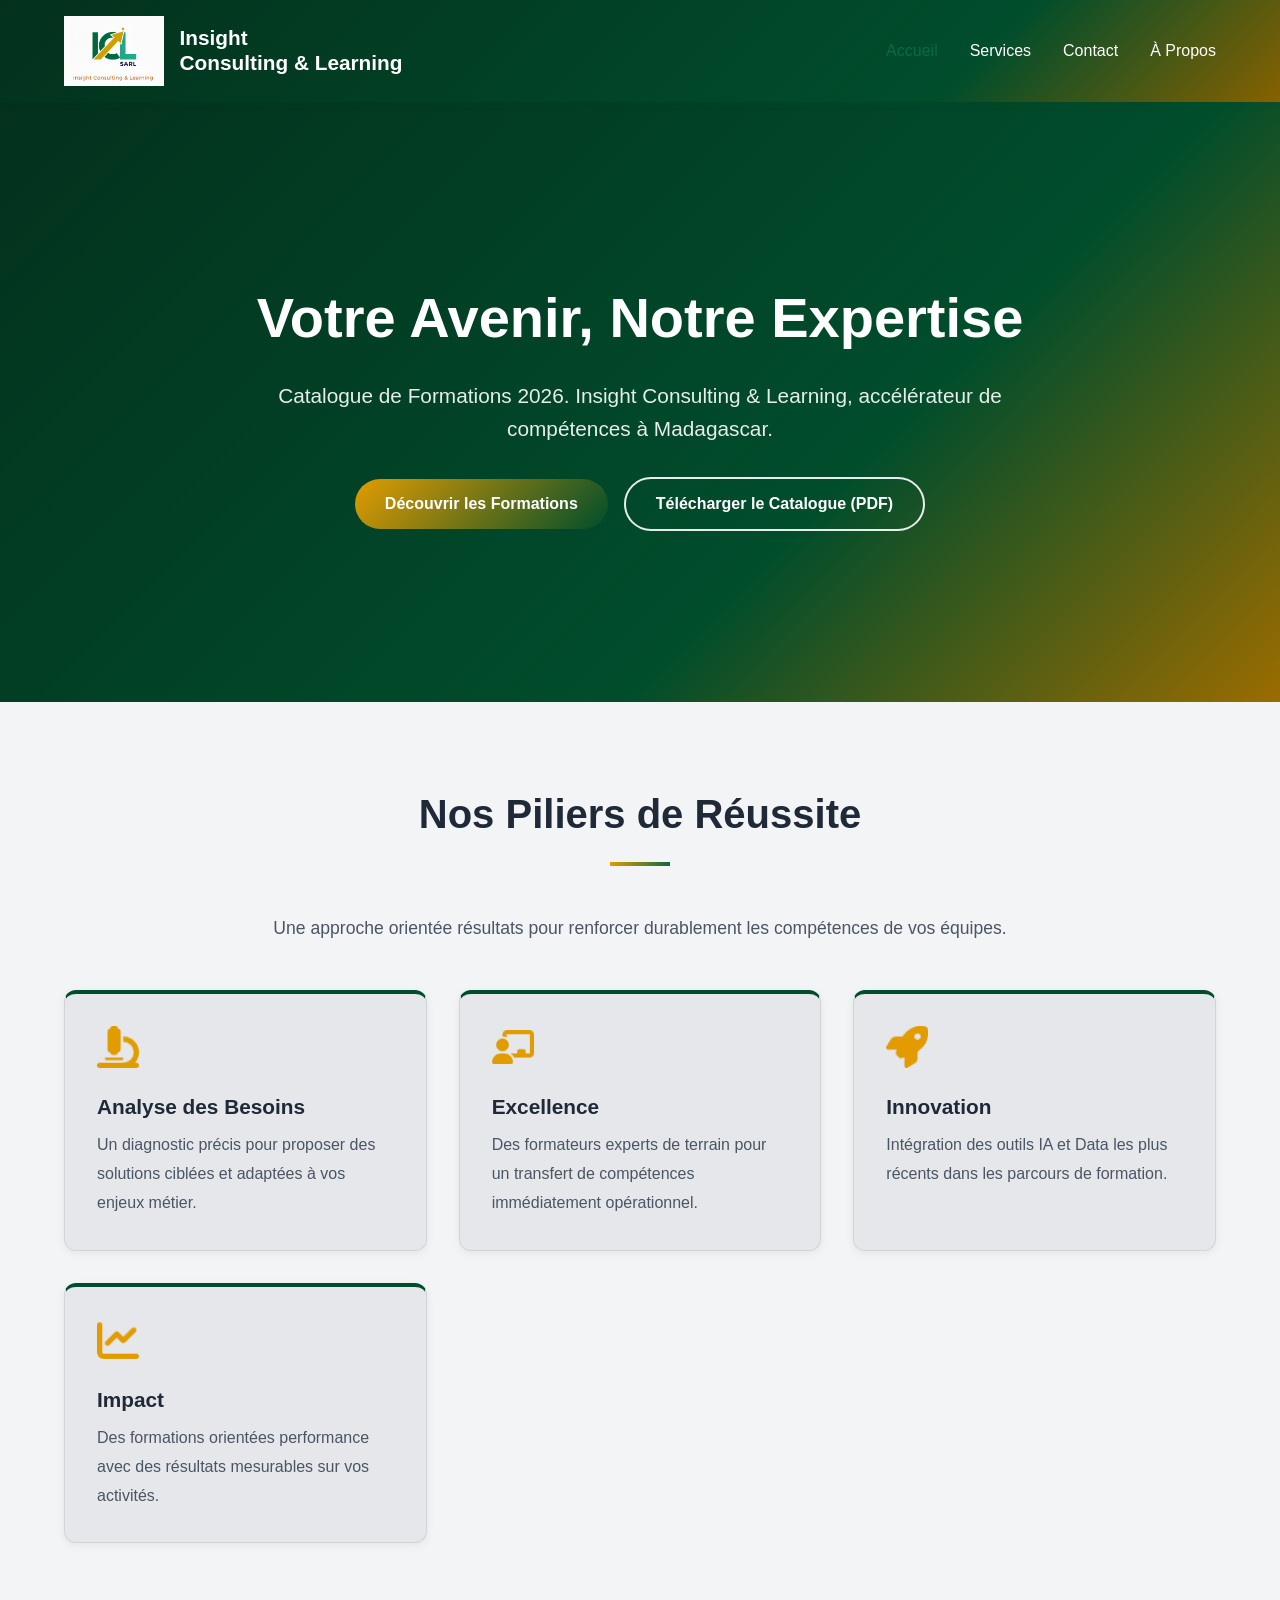
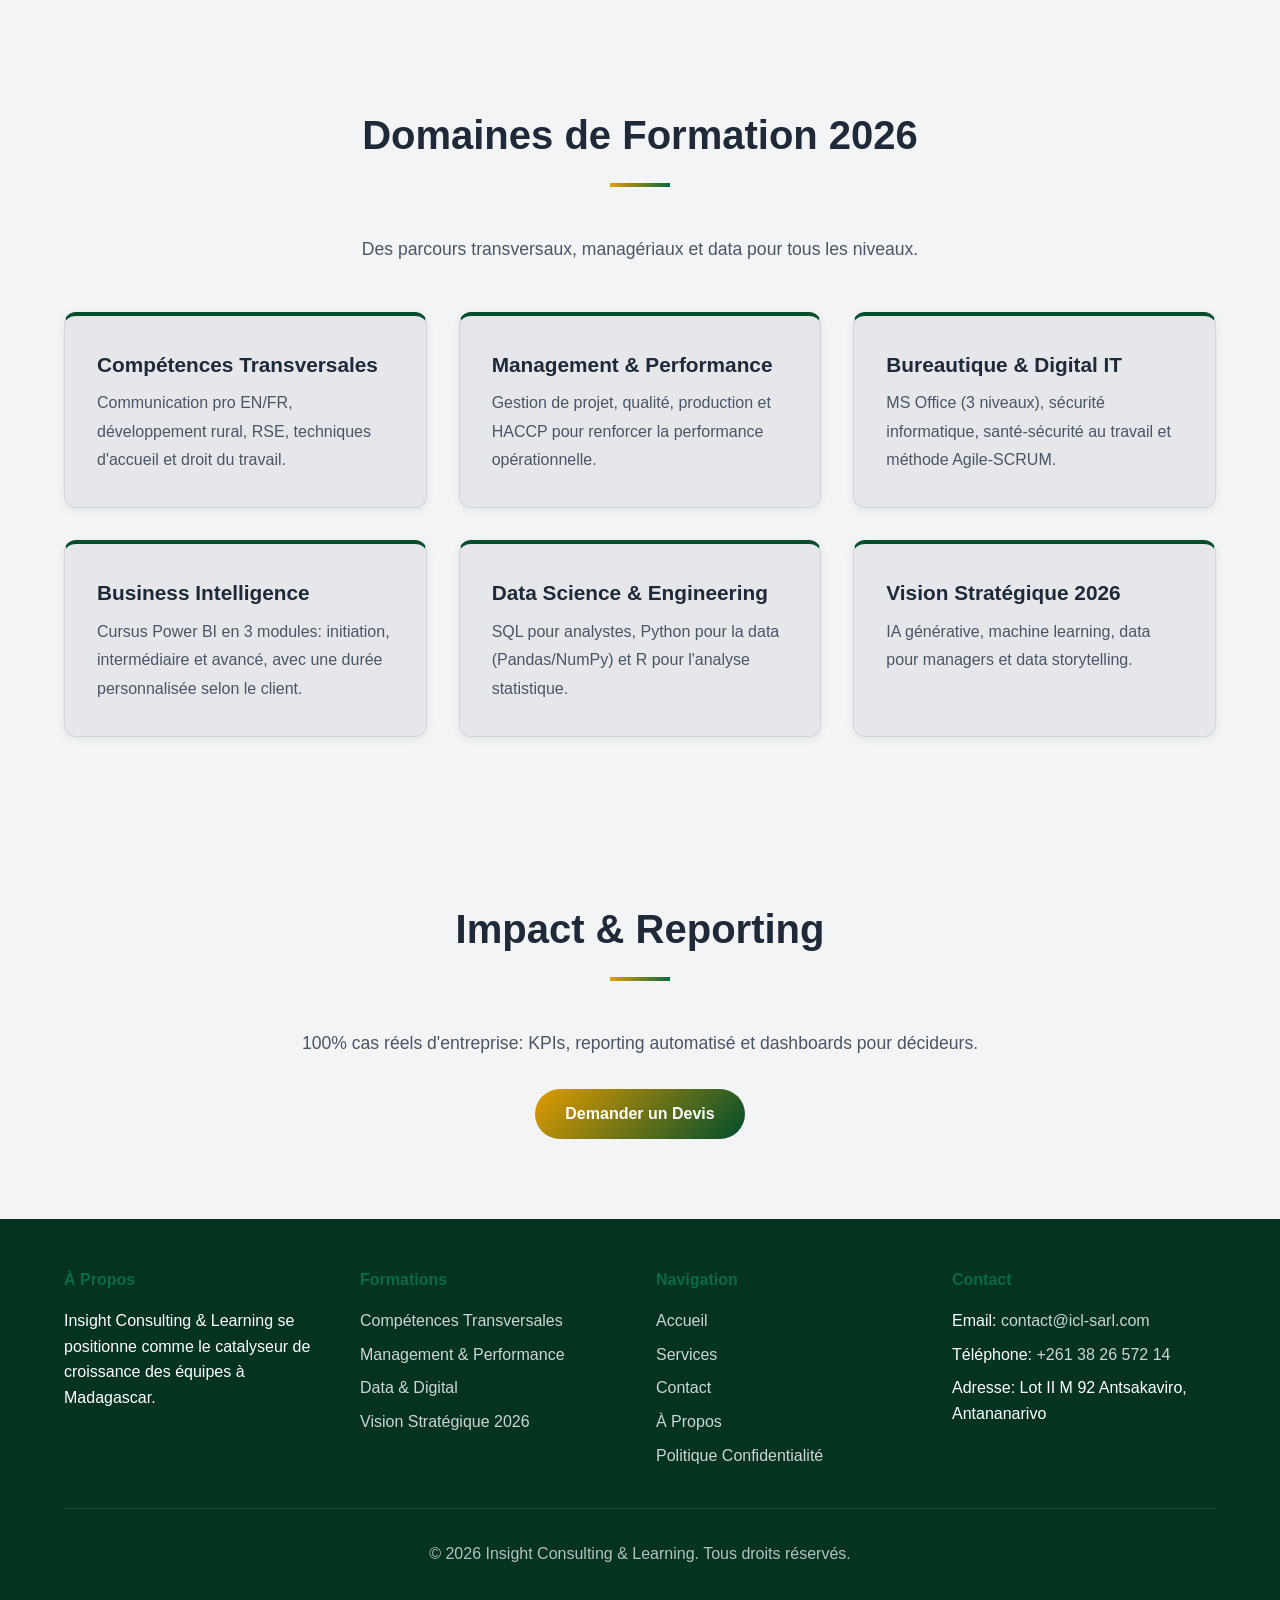
<file: index.html>
<!DOCTYPE html>
<html lang="fr">
<head>
    <meta charset="UTF-8">
    <meta name="viewport" content="width=device-width, initial-scale=1.0">
    <title>Insight Consulting & Learning - Catalogue de Formations 2026</title>
    <meta name="description" content="Insight Consulting & Learning, accélérateur de compétences à Madagascar. Catalogue de formations 2026 en management, data et digital.">
    <link rel="icon" type="image/png" href="assets/images/logo-icl-catalogue.png">
    <link rel="stylesheet" href="assets/css/style.css">
</head>
<body>
    <header>
        <nav>
            <div class="logo" style="display: flex; align-items: center; gap: 1rem;">
                <img src="assets/images/logo-icl-catalogue.png" alt="Logo Insight Consulting & Learning" style="height: 70px; width: auto;">
                <div style="font-size: 1.3rem; font-weight: bold; color: white; line-height: 1.2;">Insight<br>Consulting & Learning</div>
            </div>
            <ul class="nav-links" id="main-navigation">
                <li><a href="index.html">Accueil</a></li>
                <li><a href="services.html">Services</a></li>
                <li><a href="contact.html">Contact</a></li>
                <li><a href="about.html">À Propos</a></li>
            </ul>
            <button class="mobile-menu-toggle" aria-label="Ouvrir le menu" aria-expanded="false" aria-controls="main-navigation">☰</button>
        </nav>
    </header>

    <section class="hero">
        <div class="hero-content">
            <h1>Votre Avenir, Notre Expertise</h1>
            <p>Catalogue de Formations 2026. Insight Consulting & Learning, accélérateur de compétences à Madagascar.</p>
            <div class="hero-actions">
                <a href="services.html" class="cta-button">Découvrir les Formations</a>
                <a href="assets/docs/catalogue-formations-icl-2026.pdf" class="cta-button cta-outline" download>Télécharger le Catalogue (PDF)</a>
            </div>
        </div>
    </section>

    <section class="section">
        <h2 class="section-title">Nos Piliers de Réussite</h2>
        <p class="section-subtitle">Une approche orientée résultats pour renforcer durablement les compétences de vos équipes.</p>

        <div class="cards-grid">
            <div class="card">
                <div class="card-icon"><img src="assets/images/icons/pilier-analyse.png" alt="Icône analyse des besoins"></div>
                <h3 class="card-title">Analyse des Besoins</h3>
                <p class="card-text">Un diagnostic précis pour proposer des solutions ciblées et adaptées à vos enjeux métier.</p>
            </div>
            <div class="card">
                <div class="card-icon"><img src="assets/images/icons/pilier-excellence.png" alt="Icône excellence"></div>
                <h3 class="card-title">Excellence</h3>
                <p class="card-text">Des formateurs experts de terrain pour un transfert de compétences immédiatement opérationnel.</p>
            </div>
            <div class="card">
                <div class="card-icon"><img src="assets/images/icons/pilier-innovation.png" alt="Icône innovation"></div>
                <h3 class="card-title">Innovation</h3>
                <p class="card-text">Intégration des outils IA et Data les plus récents dans les parcours de formation.</p>
            </div>
            <div class="card">
                <div class="card-icon"><img src="assets/images/icons/pilier-impact.png" alt="Icône impact"></div>
                <h3 class="card-title">Impact</h3>
                <p class="card-text">Des formations orientées performance avec des résultats mesurables sur vos activités.</p>
            </div>
        </div>
    </section>

    <section class="section section-alt">
        <h2 class="section-title">Domaines de Formation 2026</h2>
        <p class="section-subtitle">Des parcours transversaux, managériaux et data pour tous les niveaux.</p>

        <div class="cards-grid">
            <div class="card">
                <h3 class="card-title">Compétences Transversales</h3>
                <p class="card-text">Communication pro EN/FR, développement rural, RSE, techniques d'accueil et droit du travail.</p>
            </div>
            <div class="card">
                <h3 class="card-title">Management & Performance</h3>
                <p class="card-text">Gestion de projet, qualité, production et HACCP pour renforcer la performance opérationnelle.</p>
            </div>
            <div class="card">
                <h3 class="card-title">Bureautique & Digital IT</h3>
                <p class="card-text">MS Office (3 niveaux), sécurité informatique, santé-sécurité au travail et méthode Agile-SCRUM.</p>
            </div>
            <div class="card">
                <h3 class="card-title">Business Intelligence</h3>
                <p class="card-text">Cursus Power BI en 3 modules: initiation, intermédiaire et avancé, avec une durée personnalisée selon le client.</p>
            </div>
            <div class="card">
                <h3 class="card-title">Data Science & Engineering</h3>
                <p class="card-text">SQL pour analystes, Python pour la data (Pandas/NumPy) et R pour l'analyse statistique.</p>
            </div>
            <div class="card">
                <h3 class="card-title">Vision Stratégique 2026</h3>
                <p class="card-text">IA générative, machine learning, data pour managers et data storytelling.</p>
            </div>
        </div>
    </section>

    <section class="section">
        <h2 class="section-title">Impact & Reporting</h2>
        <p class="section-subtitle">100% cas réels d'entreprise: KPIs, reporting automatisé et dashboards pour décideurs.</p>
        <div style="text-align: center; margin-top: 2rem;">
            <a href="contact.html" class="cta-button">Demander un Devis</a>
        </div>
    </section>

    <footer>
        <div class="footer-content">
            <div class="footer-section">
                <h4>À Propos</h4>
                <p>Insight Consulting & Learning se positionne comme le catalyseur de croissance des équipes à Madagascar.</p>
            </div>

            <div class="footer-section">
                <h4>Formations</h4>
                <ul>
                    <li><a href="services.html#transversal">Compétences Transversales</a></li>
                    <li><a href="services.html#management">Management & Performance</a></li>
                    <li><a href="services.html#data">Data & Digital</a></li>
                    <li><a href="services.html#vision-2026">Vision Stratégique 2026</a></li>
                </ul>
            </div>

            <div class="footer-section">
                <h4>Navigation</h4>
                <ul>
                    <li><a href="index.html">Accueil</a></li>
                    <li><a href="services.html">Services</a></li>
                    <li><a href="contact.html">Contact</a></li>
                    <li><a href="about.html">À Propos</a></li>
                    <li><a href="privacy.html">Politique Confidentialité</a></li>
                </ul>
            </div>

            <div class="footer-section">
                <h4>Contact</h4>
                <ul>
                    <li>Email: <a href="mailto:contact@icl-sarl.com">contact@icl-sarl.com</a></li>
                    <li>Téléphone: <a href="tel:+261382657214">+261 38 26 572 14</a></li>
                    <li>Adresse: Lot II M 92 Antsakaviro, Antananarivo</li>
                </ul>
            </div>
        </div>

        <div class="footer-bottom">
            <p>&copy; 2026 Insight Consulting & Learning. Tous droits réservés.</p>
        </div>
    </footer>

    <button id="scrollToTopBtn" style="display: none; position: fixed; bottom: 20px; right: 20px; padding: 10px 15px; background: linear-gradient(135deg, var(--primary-color), var(--secondary-color)); color: white; border: none; border-radius: 50%; cursor: pointer; font-size: 1.2rem; z-index: 999; width: 40px; height: 40px;">
        ↑
    </button>

    <script src="assets/js/script.js" defer></script>
</body>
</html>
</file>
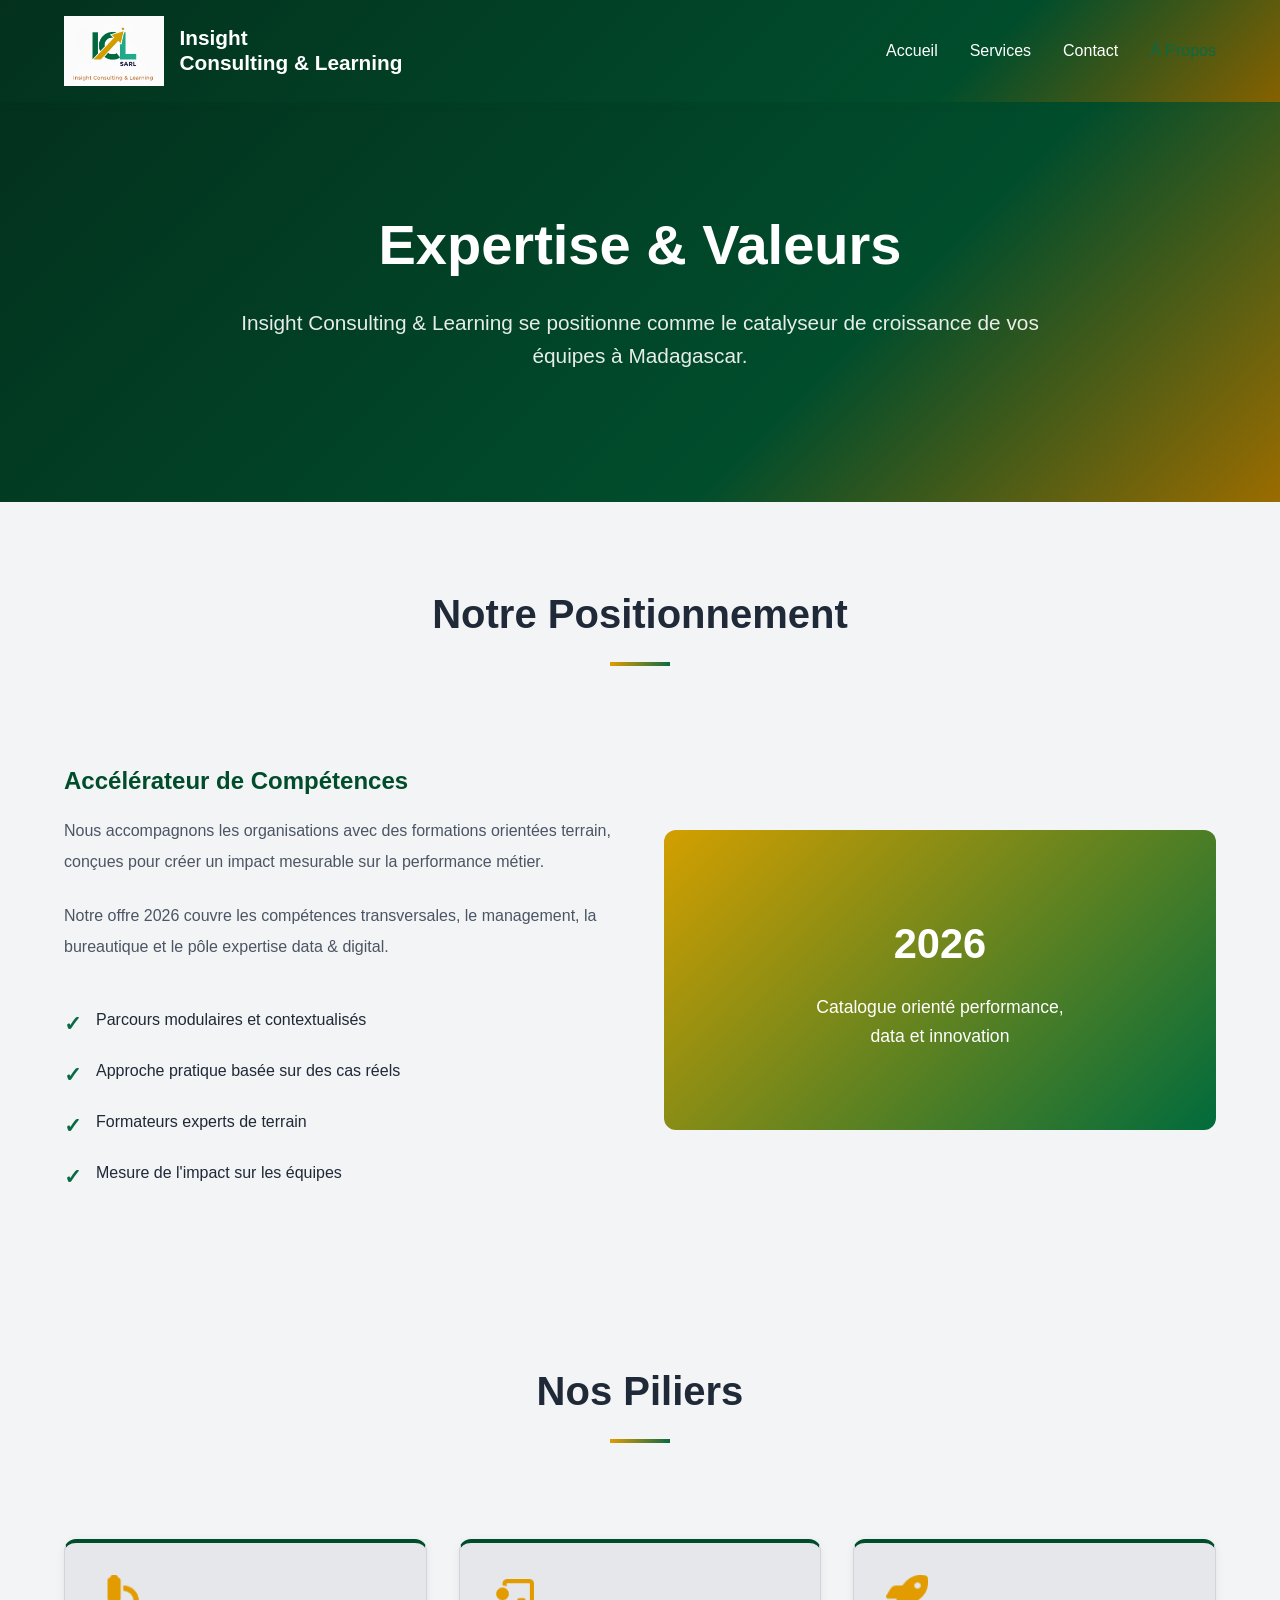
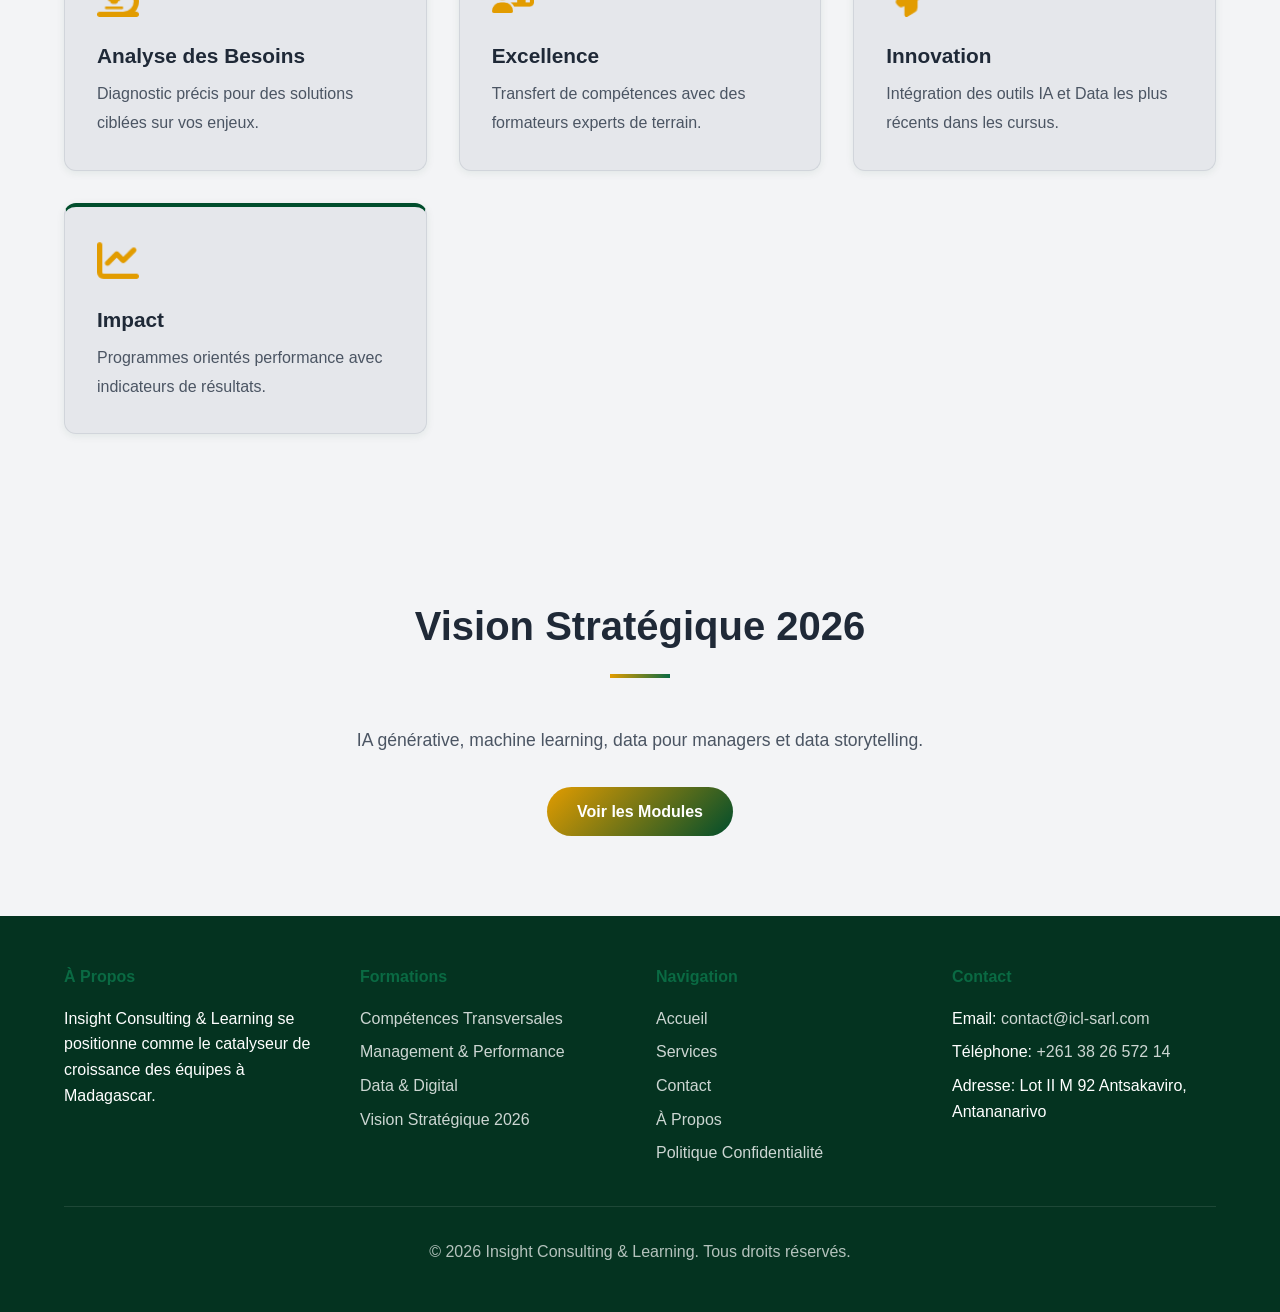
<file: about.html>
<!DOCTYPE html>
<html lang="fr">
<head>
    <meta charset="UTF-8">
    <meta name="viewport" content="width=device-width, initial-scale=1.0">
    <title>À Propos - Insight Consulting & Learning</title>
    <meta name="description" content="Découvrez le positionnement, les valeurs et la vision 2026 de Insight Consulting & Learning.">
    <link rel="icon" type="image/png" href="assets/images/logo-icl-catalogue.png">
    <link rel="stylesheet" href="assets/css/style.css">
</head>
<body>
    <header>
        <nav>
            <div class="logo" style="display: flex; align-items: center; gap: 1rem;">
                <img src="assets/images/logo-icl-catalogue.png" alt="Logo Insight Consulting & Learning" style="height: 70px; width: auto;">
                <div style="font-size: 1.3rem; font-weight: bold; color: white; line-height: 1.2;">Insight<br>Consulting & Learning</div>
            </div>
            <ul class="nav-links" id="main-navigation">
                <li><a href="index.html">Accueil</a></li>
                <li><a href="services.html">Services</a></li>
                <li><a href="contact.html">Contact</a></li>
                <li><a href="about.html">À Propos</a></li>
            </ul>
            <button class="mobile-menu-toggle" aria-label="Ouvrir le menu" aria-expanded="false" aria-controls="main-navigation">☰</button>
        </nav>
    </header>

    <section class="hero" style="min-height: 400px; padding: 60px 5%;">
        <div class="hero-content">
            <h1>Expertise & Valeurs</h1>
            <p>Insight Consulting & Learning se positionne comme le catalyseur de croissance de vos équipes à Madagascar.</p>
        </div>
    </section>

    <section class="section">
        <h2 class="section-title">Notre Positionnement</h2>
        <div class="about-content">
            <div class="about-text">
                <h3>Accélérateur de Compétences</h3>
                <p>Nous accompagnons les organisations avec des formations orientées terrain, conçues pour créer un impact mesurable sur la performance métier.</p>
                <p>Notre offre 2026 couvre les compétences transversales, le management, la bureautique et le pôle expertise data & digital.</p>
                <ul class="values-list">
                    <li>Parcours modulaires et contextualisés</li>
                    <li>Approche pratique basée sur des cas réels</li>
                    <li>Formateurs experts de terrain</li>
                    <li>Mesure de l'impact sur les équipes</li>
                </ul>
            </div>
            <div style="background: linear-gradient(135deg, #D39F00, #006B3C); border-radius: 12px; padding: 2rem; color: white; display: flex; align-items: center; justify-content: center; min-height: 300px;">
                <div style="text-align: center;">
                    <div style="font-size: 2.6rem; font-weight: bold; margin-bottom: 1rem;">2026</div>
                    <div style="font-size: 1.1rem;">Catalogue orienté performance,<br>data et innovation</div>
                </div>
            </div>
        </div>
    </section>

    <section class="section section-alt">
        <h2 class="section-title">Nos Piliers</h2>
        <div class="cards-grid">
            <div class="card">
                <div class="card-icon"><img src="assets/images/icons/pilier-analyse.png" alt="Icône analyse des besoins"></div>
                <h3 class="card-title">Analyse des Besoins</h3>
                <p class="card-text">Diagnostic précis pour des solutions ciblées sur vos enjeux.</p>
            </div>
            <div class="card">
                <div class="card-icon"><img src="assets/images/icons/pilier-excellence.png" alt="Icône excellence"></div>
                <h3 class="card-title">Excellence</h3>
                <p class="card-text">Transfert de compétences avec des formateurs experts de terrain.</p>
            </div>
            <div class="card">
                <div class="card-icon"><img src="assets/images/icons/pilier-innovation.png" alt="Icône innovation"></div>
                <h3 class="card-title">Innovation</h3>
                <p class="card-text">Intégration des outils IA et Data les plus récents dans les cursus.</p>
            </div>
            <div class="card">
                <div class="card-icon"><img src="assets/images/icons/pilier-impact.png" alt="Icône impact"></div>
                <h3 class="card-title">Impact</h3>
                <p class="card-text">Programmes orientés performance avec indicateurs de résultats.</p>
            </div>
        </div>
    </section>

    <section class="section">
        <h2 class="section-title">Vision Stratégique 2026</h2>
        <p class="section-subtitle">IA générative, machine learning, data pour managers et data storytelling.</p>
        <div style="text-align: center; margin-top: 2rem;">
            <a href="services.html#vision-2026" class="cta-button">Voir les Modules</a>
        </div>
    </section>

    <footer>
        <div class="footer-content">
            <div class="footer-section">
                <h4>À Propos</h4>
                <p>Insight Consulting & Learning se positionne comme le catalyseur de croissance des équipes à Madagascar.</p>
            </div>

            <div class="footer-section">
                <h4>Formations</h4>
                <ul>
                    <li><a href="services.html#transversal">Compétences Transversales</a></li>
                    <li><a href="services.html#management">Management & Performance</a></li>
                    <li><a href="services.html#data">Data & Digital</a></li>
                    <li><a href="services.html#vision-2026">Vision Stratégique 2026</a></li>
                </ul>
            </div>

            <div class="footer-section">
                <h4>Navigation</h4>
                <ul>
                    <li><a href="index.html">Accueil</a></li>
                    <li><a href="services.html">Services</a></li>
                    <li><a href="contact.html">Contact</a></li>
                    <li><a href="about.html">À Propos</a></li>
                    <li><a href="privacy.html">Politique Confidentialité</a></li>
                </ul>
            </div>

            <div class="footer-section">
                <h4>Contact</h4>
                <ul>
                    <li>Email: <a href="mailto:contact@icl-sarl.com">contact@icl-sarl.com</a></li>
                    <li>Téléphone: <a href="tel:+261382657214">+261 38 26 572 14</a></li>
                    <li>Adresse: Lot II M 92 Antsakaviro, Antananarivo</li>
                </ul>
            </div>
        </div>

        <div class="footer-bottom">
            <p>&copy; 2026 Insight Consulting & Learning. Tous droits réservés.</p>
        </div>
    </footer>

    <button id="scrollToTopBtn" style="display: none; position: fixed; bottom: 20px; right: 20px; padding: 10px 15px; background: linear-gradient(135deg, var(--primary-color), var(--secondary-color)); color: white; border: none; border-radius: 50%; cursor: pointer; font-size: 1.2rem; z-index: 999; width: 40px; height: 40px;">
        ↑
    </button>

    <script src="assets/js/script.js" defer></script>
</body>
</html>
</file>
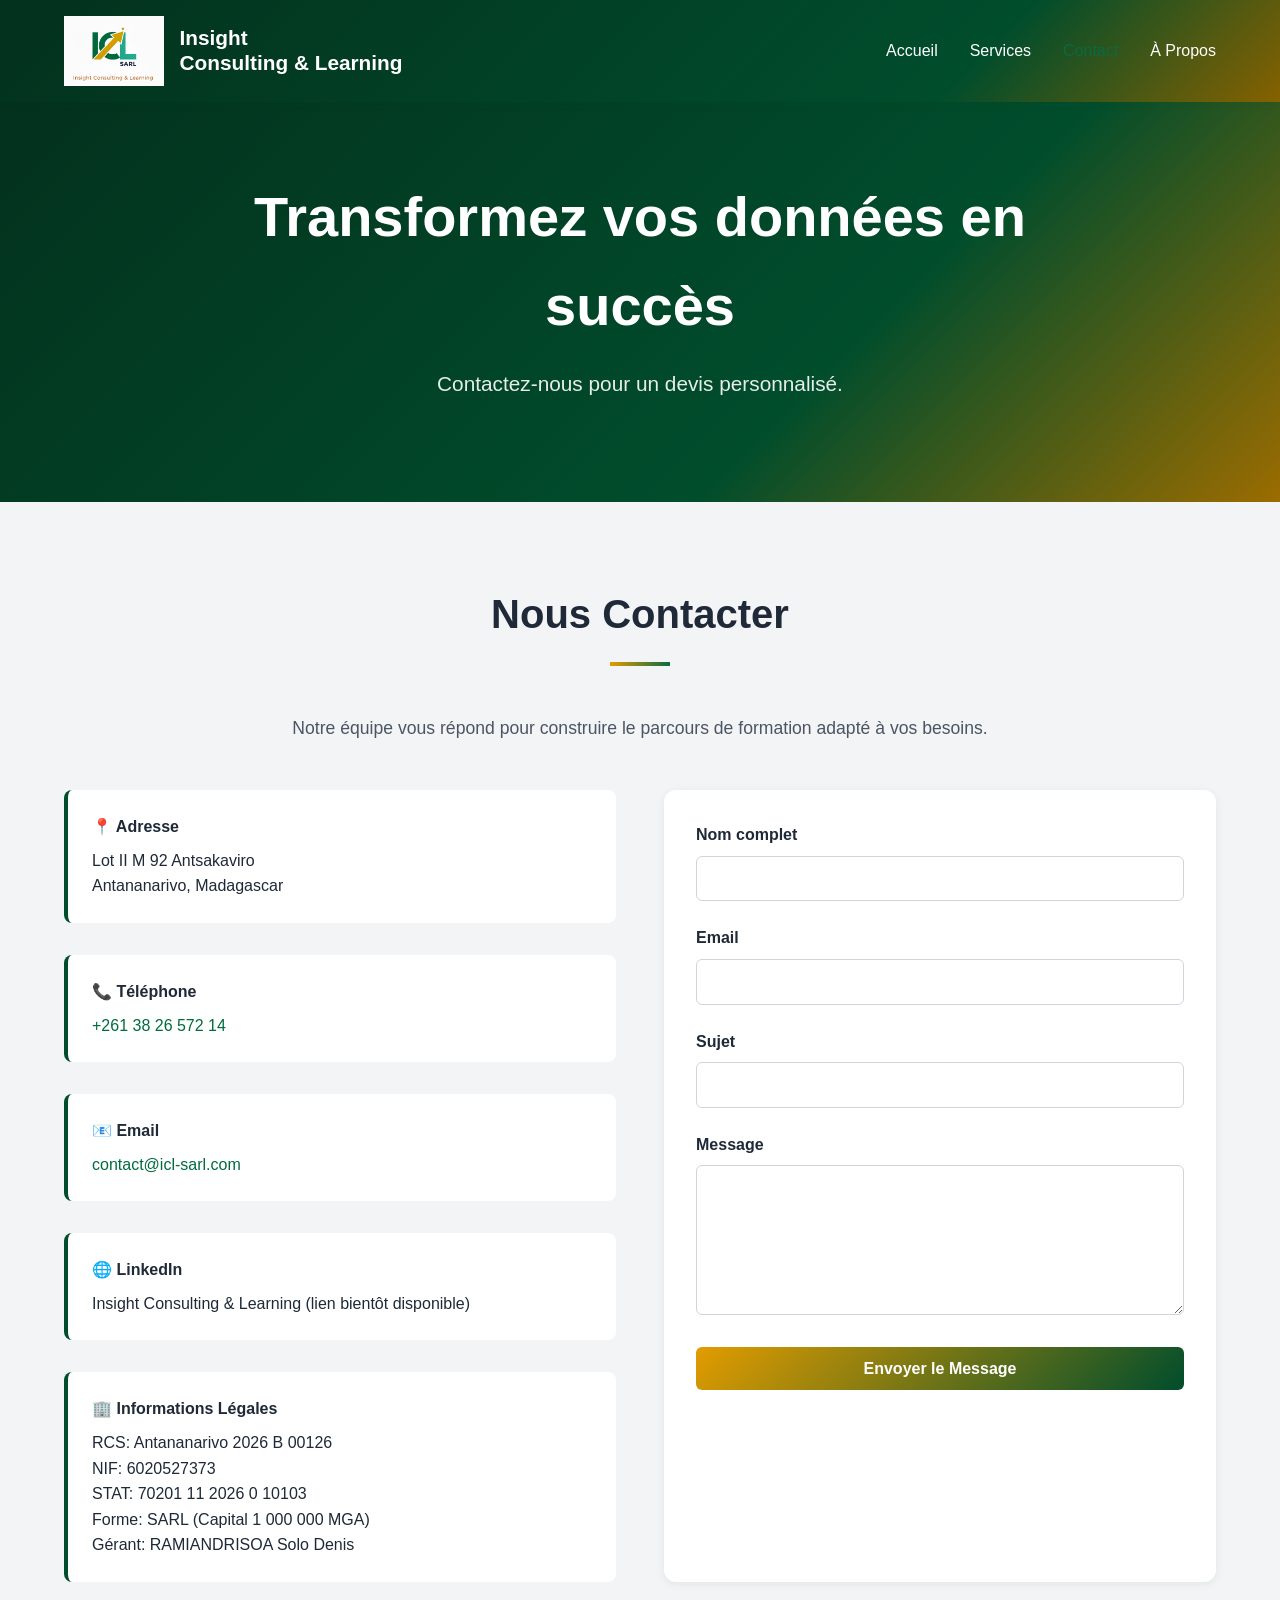
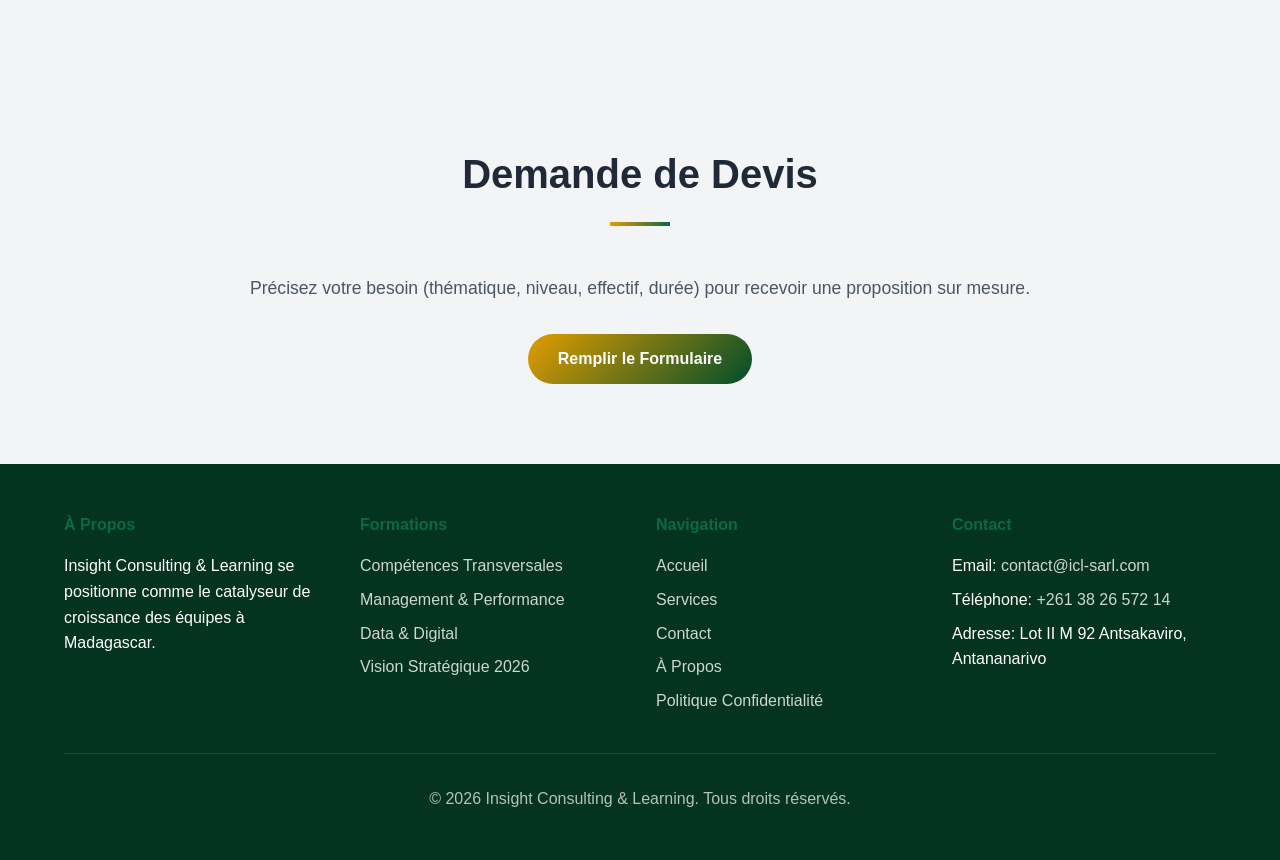
<file: contact.html>
<!DOCTYPE html>
<html lang="fr">
<head>
    <meta charset="UTF-8">
    <meta name="viewport" content="width=device-width, initial-scale=1.0">
    <title>Contact - Insight Consulting & Learning</title>
    <meta name="description" content="Contactez Insight Consulting & Learning pour un devis personnalisé sur les formations 2026.">
    <link rel="icon" type="image/png" href="assets/images/logo-icl-catalogue.png">
    <link rel="stylesheet" href="assets/css/style.css">
</head>
<body>
    <header>
        <nav>
            <div class="logo" style="display: flex; align-items: center; gap: 1rem;">
                <img src="assets/images/logo-icl-catalogue.png" alt="Logo Insight Consulting & Learning" style="height: 70px; width: auto;">
                <div style="font-size: 1.3rem; font-weight: bold; color: white; line-height: 1.2;">Insight<br>Consulting & Learning</div>
            </div>
            <ul class="nav-links" id="main-navigation">
                <li><a href="index.html">Accueil</a></li>
                <li><a href="services.html">Services</a></li>
                <li><a href="contact.html">Contact</a></li>
                <li><a href="about.html">À Propos</a></li>
            </ul>
            <button class="mobile-menu-toggle" aria-label="Ouvrir le menu" aria-expanded="false" aria-controls="main-navigation">☰</button>
        </nav>
    </header>

    <section class="hero" style="min-height: 400px; padding: 60px 5%;">
        <div class="hero-content">
            <h1>Transformez vos données en succès</h1>
            <p>Contactez-nous pour un devis personnalisé.</p>
        </div>
    </section>

    <section class="section">
        <h2 class="section-title">Nous Contacter</h2>
        <p class="section-subtitle">Notre équipe vous répond pour construire le parcours de formation adapté à vos besoins.</p>

        <div class="contact-wrapper">
            <div class="contact-info">
                <div class="contact-item">
                    <strong>📍 Adresse</strong>
                    <p>Lot II M 92 Antsakaviro<br>Antananarivo, Madagascar</p>
                </div>

                <div class="contact-item">
                    <strong>📞 Téléphone</strong>
                    <p><a href="tel:+261382657214" style="color: #006B3C; text-decoration: none;">+261 38 26 572 14</a></p>
                </div>

                <div class="contact-item">
                    <strong>📧 Email</strong>
                    <p><a href="mailto:contact@icl-sarl.com" style="color: #006B3C; text-decoration: none;">contact@icl-sarl.com</a></p>
                </div>

                <div class="contact-item">
                    <strong>🌐 LinkedIn</strong>
                    <p>Insight Consulting & Learning (lien bientôt disponible)</p>
                </div>

                <div class="contact-item">
                    <strong>🏢 Informations Légales</strong>
                    <p>RCS: Antananarivo 2026 B 00126<br>NIF: 6020527373<br>STAT: 70201 11 2026 0 10103<br>Forme: SARL (Capital 1 000 000 MGA)<br>Gérant: RAMIANDRISOA Solo Denis</p>
                </div>
            </div>

            <form id="contactForm" class="contact-form" action="https://formsubmit.co/contact@icl-sarl.com" method="POST">
                <input type="hidden" name="_subject" value="[Site ICL] Nouveau message de contact">
                <input type="hidden" name="_captcha" value="false">
                <input type="hidden" name="_next" value="https://icl-sarl.com/contact.html?sent=1">
                <input type="text" name="_honey" style="display: none;">
                <div class="form-group">
                    <label for="name">Nom complet</label>
                    <input type="text" id="name" name="name" autocomplete="name" required>
                </div>

                <div class="form-group">
                    <label for="email">Email</label>
                    <input type="email" id="email" name="email" autocomplete="email" required>
                </div>

                <div class="form-group">
                    <label for="subject">Sujet</label>
                    <input type="text" id="subject" name="subject" autocomplete="off" required>
                </div>

                <div class="form-group">
                    <label for="message">Message</label>
                    <textarea id="message" name="message" required></textarea>
                </div>

                <button type="submit" class="form-submit">Envoyer le Message</button>
            </form>
        </div>
    </section>

    <section class="section section-alt">
        <h2 class="section-title">Demande de Devis</h2>
        <p class="section-subtitle">Précisez votre besoin (thématique, niveau, effectif, durée) pour recevoir une proposition sur mesure.</p>
        <div style="text-align: center; margin-top: 2rem;">
            <a href="#contactForm" class="cta-button">Remplir le Formulaire</a>
        </div>
    </section>

    <footer>
        <div class="footer-content">
            <div class="footer-section">
                <h4>À Propos</h4>
                <p>Insight Consulting & Learning se positionne comme le catalyseur de croissance des équipes à Madagascar.</p>
            </div>

            <div class="footer-section">
                <h4>Formations</h4>
                <ul>
                    <li><a href="services.html#transversal">Compétences Transversales</a></li>
                    <li><a href="services.html#management">Management & Performance</a></li>
                    <li><a href="services.html#data">Data & Digital</a></li>
                    <li><a href="services.html#vision-2026">Vision Stratégique 2026</a></li>
                </ul>
            </div>

            <div class="footer-section">
                <h4>Navigation</h4>
                <ul>
                    <li><a href="index.html">Accueil</a></li>
                    <li><a href="services.html">Services</a></li>
                    <li><a href="contact.html">Contact</a></li>
                    <li><a href="about.html">À Propos</a></li>
                    <li><a href="privacy.html">Politique Confidentialité</a></li>
                </ul>
            </div>

            <div class="footer-section">
                <h4>Contact</h4>
                <ul>
                    <li>Email: <a href="mailto:contact@icl-sarl.com">contact@icl-sarl.com</a></li>
                    <li>Téléphone: <a href="tel:+261382657214">+261 38 26 572 14</a></li>
                    <li>Adresse: Lot II M 92 Antsakaviro, Antananarivo</li>
                </ul>
            </div>
        </div>

        <div class="footer-bottom">
            <p>&copy; 2026 Insight Consulting & Learning. Tous droits réservés.</p>
        </div>
    </footer>

    <button id="scrollToTopBtn" style="display: none; position: fixed; bottom: 20px; right: 20px; padding: 10px 15px; background: linear-gradient(135deg, var(--primary-color), var(--secondary-color)); color: white; border: none; border-radius: 50%; cursor: pointer; font-size: 1.2rem; z-index: 999; width: 40px; height: 40px;">
        ↑
    </button>

    <script src="assets/js/script.js" defer></script>
</body>
</html>
</file>
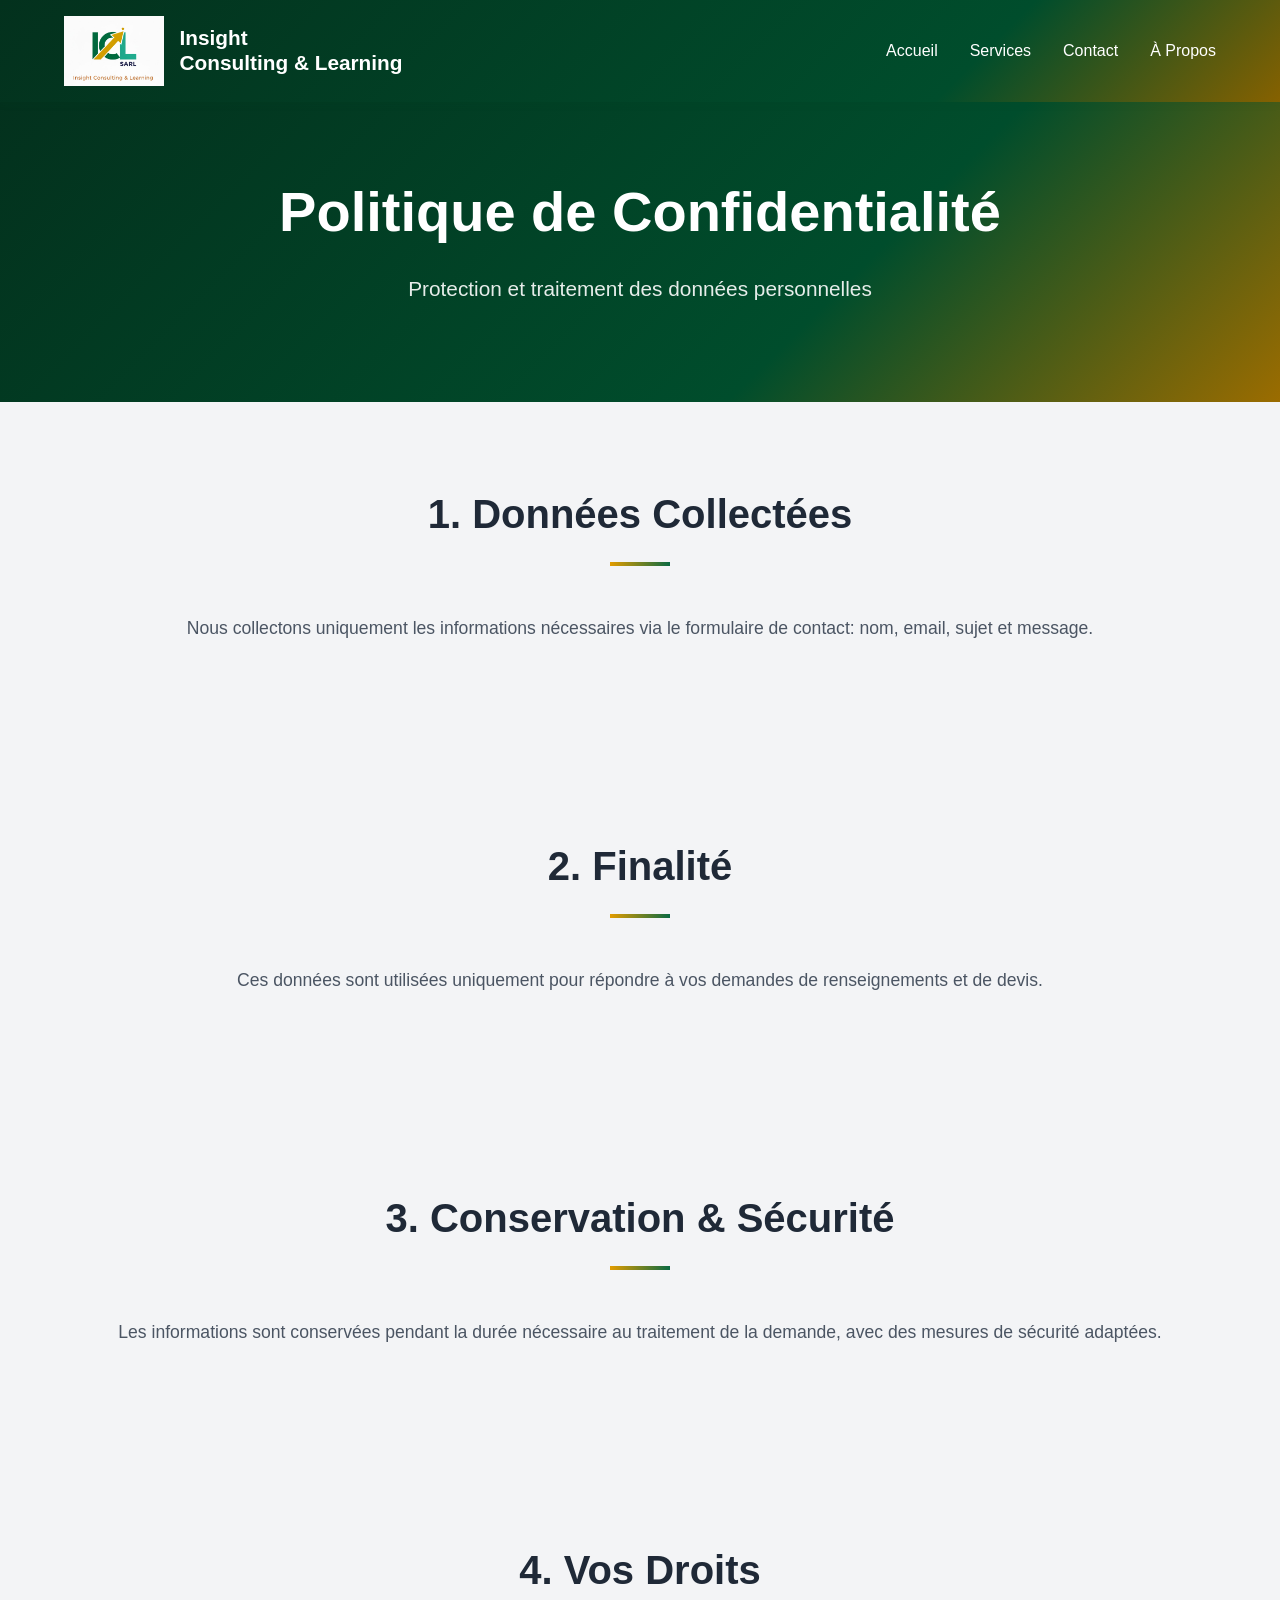
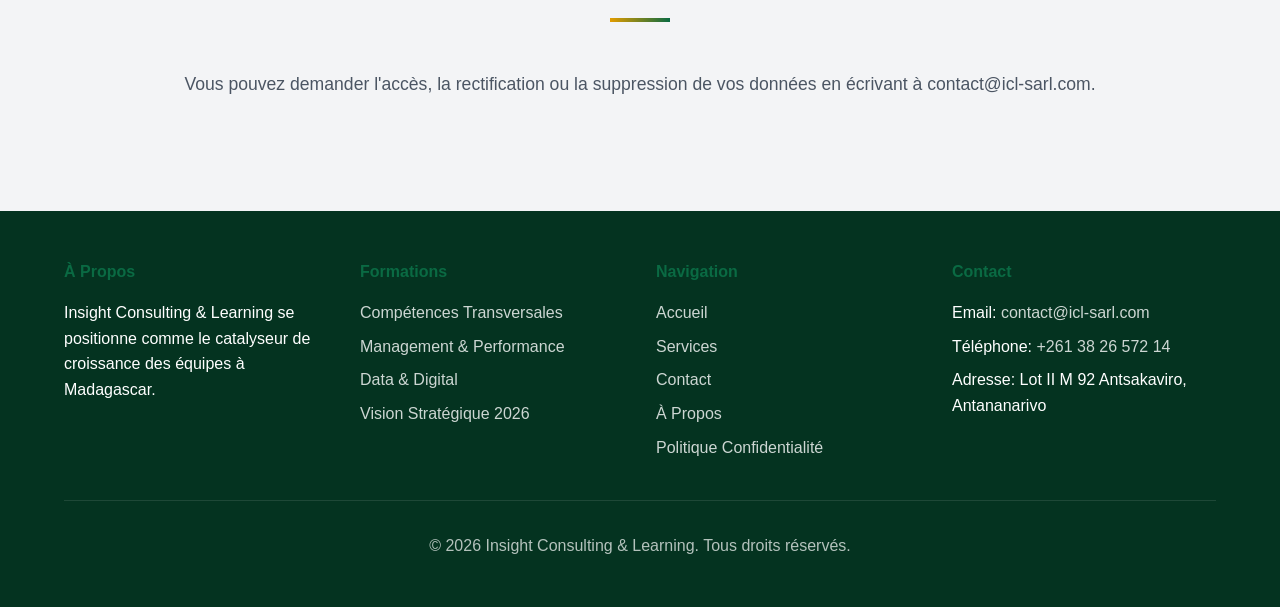
<file: privacy.html>
<!DOCTYPE html>
<html lang="fr">
<head>
    <meta charset="UTF-8">
    <meta name="viewport" content="width=device-width, initial-scale=1.0">
    <title>Politique de Confidentialité - Insight Consulting & Learning</title>
    <meta name="description" content="Politique de confidentialité de Insight Consulting & Learning.">
    <link rel="icon" type="image/png" href="assets/images/logo-icl-catalogue.png">
    <link rel="stylesheet" href="assets/css/style.css">
</head>
<body>
    <header>
        <nav>
            <div class="logo" style="display: flex; align-items: center; gap: 1rem;">
                <img src="assets/images/logo-icl-catalogue.png" alt="Logo Insight Consulting & Learning" style="height: 70px; width: auto;">
                <div style="font-size: 1.3rem; font-weight: bold; color: white; line-height: 1.2;">Insight<br>Consulting & Learning</div>
            </div>
            <ul class="nav-links" id="main-navigation">
                <li><a href="index.html">Accueil</a></li>
                <li><a href="services.html">Services</a></li>
                <li><a href="contact.html">Contact</a></li>
                <li><a href="about.html">À Propos</a></li>
            </ul>
            <button class="mobile-menu-toggle" aria-label="Ouvrir le menu" aria-expanded="false" aria-controls="main-navigation">☰</button>
        </nav>
    </header>

    <section class="hero" style="min-height: 300px; padding: 60px 5%;">
        <div class="hero-content">
            <h1>Politique de Confidentialité</h1>
            <p>Protection et traitement des données personnelles</p>
        </div>
    </section>

    <section class="section">
        <h2 class="section-title">1. Données Collectées</h2>
        <p class="section-subtitle">Nous collectons uniquement les informations nécessaires via le formulaire de contact: nom, email, sujet et message.</p>
    </section>

    <section class="section section-alt">
        <h2 class="section-title">2. Finalité</h2>
        <p class="section-subtitle">Ces données sont utilisées uniquement pour répondre à vos demandes de renseignements et de devis.</p>
    </section>

    <section class="section">
        <h2 class="section-title">3. Conservation & Sécurité</h2>
        <p class="section-subtitle">Les informations sont conservées pendant la durée nécessaire au traitement de la demande, avec des mesures de sécurité adaptées.</p>
    </section>

    <section class="section section-alt">
        <h2 class="section-title">4. Vos Droits</h2>
        <p class="section-subtitle">Vous pouvez demander l'accès, la rectification ou la suppression de vos données en écrivant à contact@icl-sarl.com.</p>
    </section>

    <footer>
        <div class="footer-content">
            <div class="footer-section">
                <h4>À Propos</h4>
                <p>Insight Consulting & Learning se positionne comme le catalyseur de croissance des équipes à Madagascar.</p>
            </div>

            <div class="footer-section">
                <h4>Formations</h4>
                <ul>
                    <li><a href="services.html#transversal">Compétences Transversales</a></li>
                    <li><a href="services.html#management">Management & Performance</a></li>
                    <li><a href="services.html#data">Data & Digital</a></li>
                    <li><a href="services.html#vision-2026">Vision Stratégique 2026</a></li>
                </ul>
            </div>

            <div class="footer-section">
                <h4>Navigation</h4>
                <ul>
                    <li><a href="index.html">Accueil</a></li>
                    <li><a href="services.html">Services</a></li>
                    <li><a href="contact.html">Contact</a></li>
                    <li><a href="about.html">À Propos</a></li>
                    <li><a href="privacy.html">Politique Confidentialité</a></li>
                </ul>
            </div>

            <div class="footer-section">
                <h4>Contact</h4>
                <ul>
                    <li>Email: <a href="mailto:contact@icl-sarl.com">contact@icl-sarl.com</a></li>
                    <li>Téléphone: <a href="tel:+261382657214">+261 38 26 572 14</a></li>
                    <li>Adresse: Lot II M 92 Antsakaviro, Antananarivo</li>
                </ul>
            </div>
        </div>

        <div class="footer-bottom">
            <p>&copy; 2026 Insight Consulting & Learning. Tous droits réservés.</p>
        </div>
    </footer>

    <button id="scrollToTopBtn" style="display: none; position: fixed; bottom: 20px; right: 20px; padding: 10px 15px; background: linear-gradient(135deg, var(--primary-color), var(--secondary-color)); color: white; border: none; border-radius: 50%; cursor: pointer; font-size: 1.2rem; z-index: 999; width: 40px; height: 40px;">
        ↑
    </button>

    <script src="assets/js/script.js" defer></script>
</body>
</html>
</file>
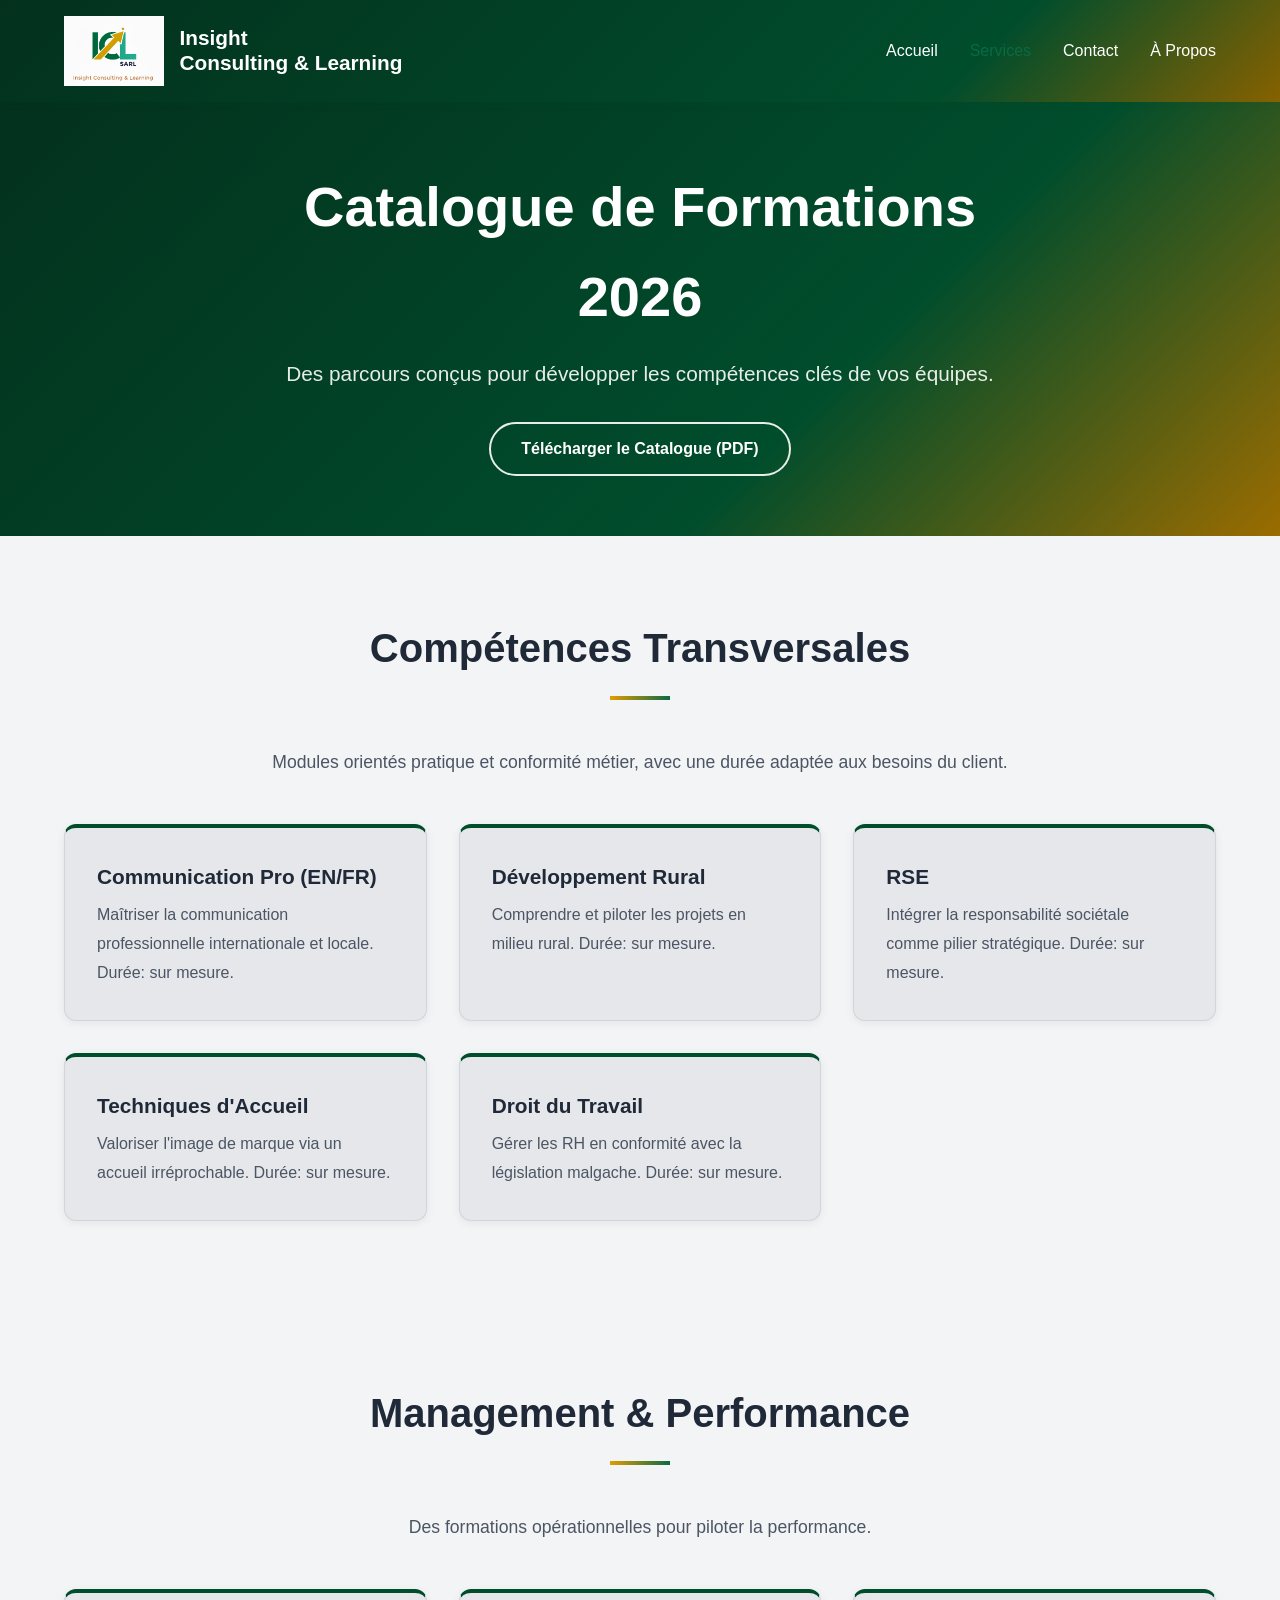
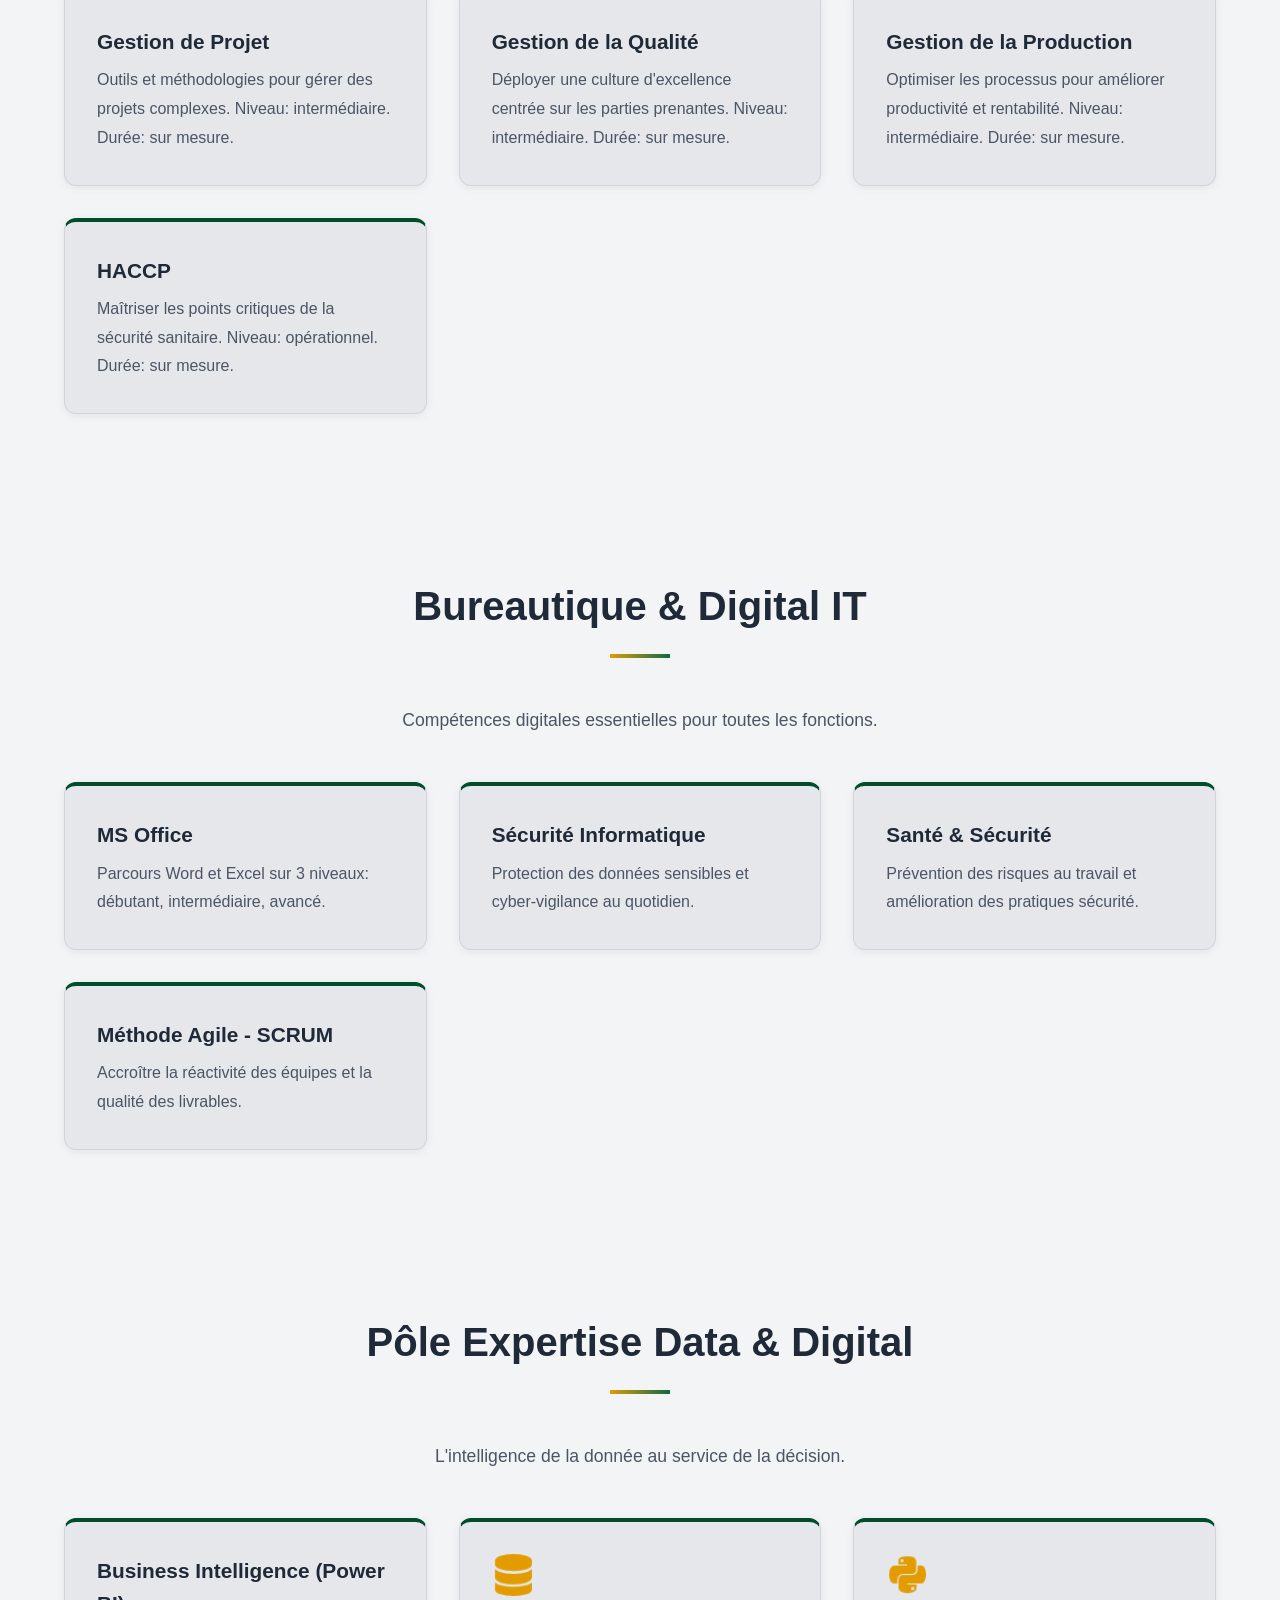
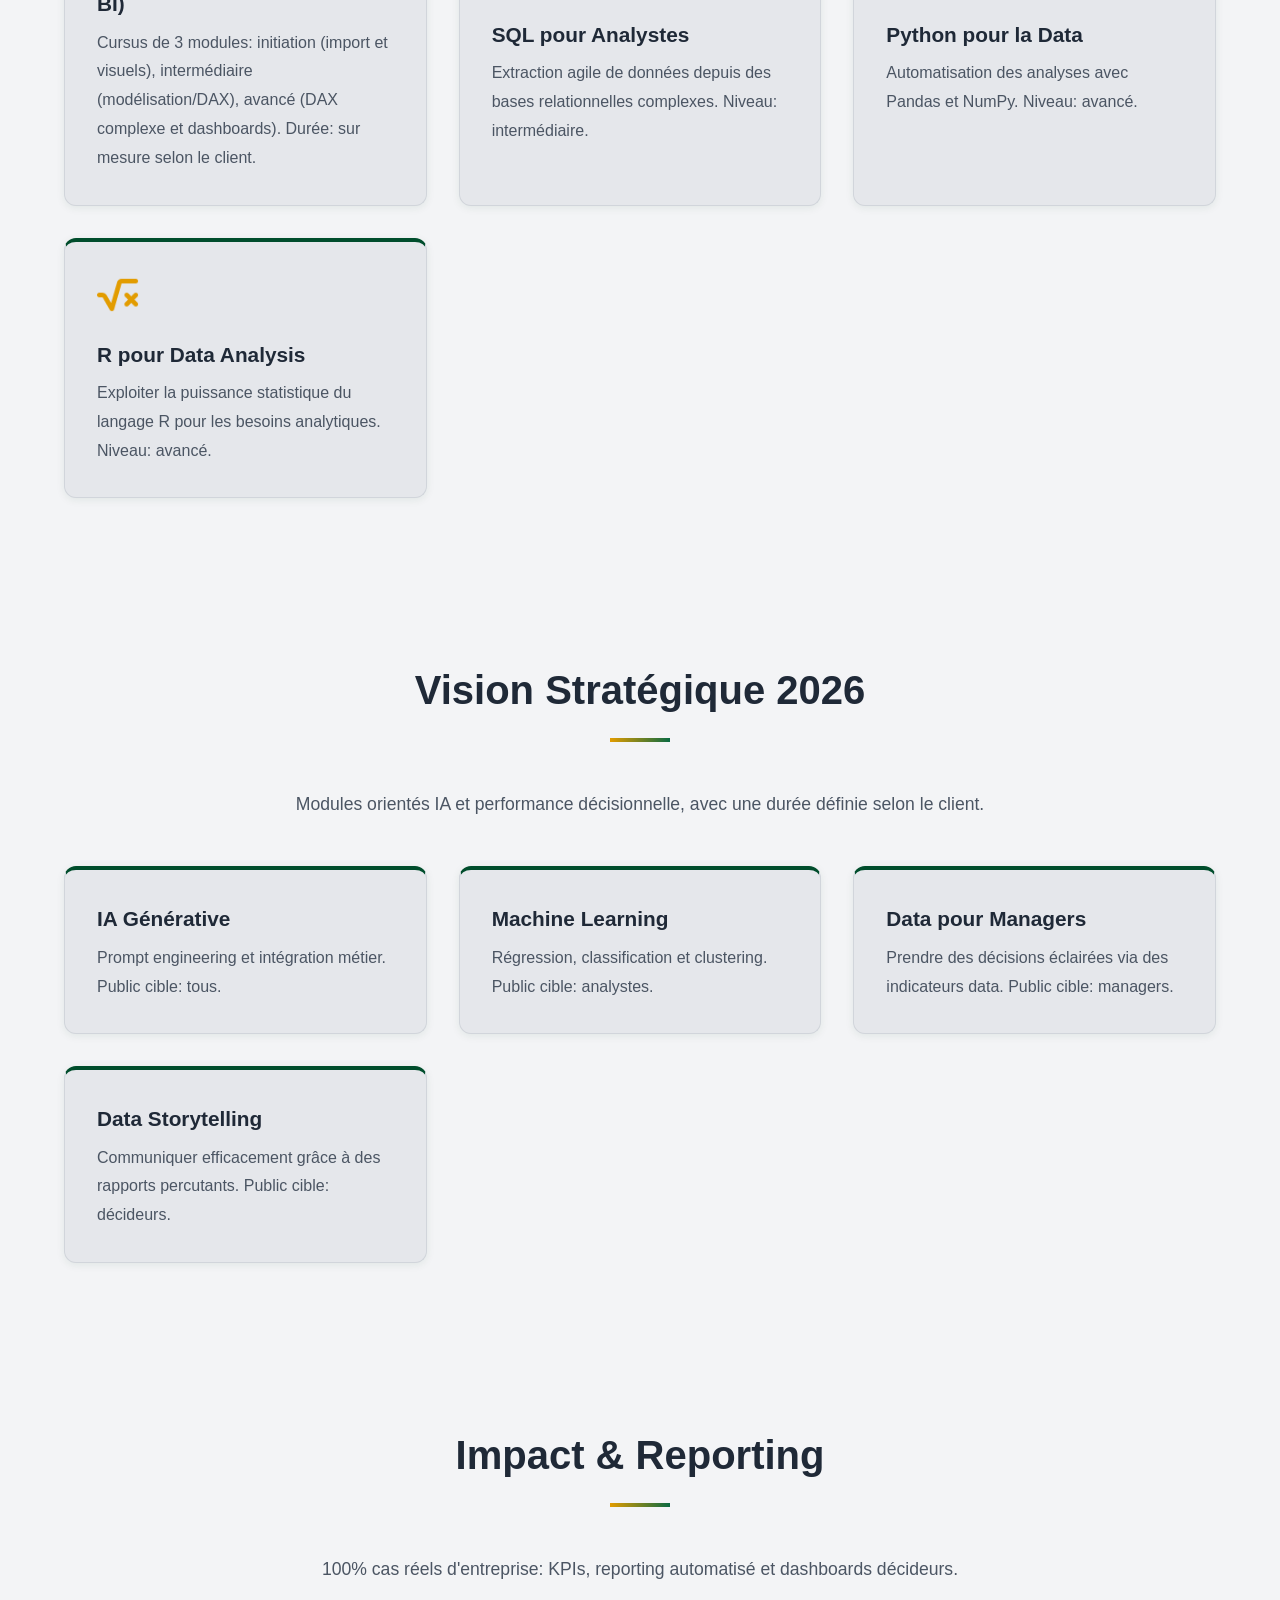
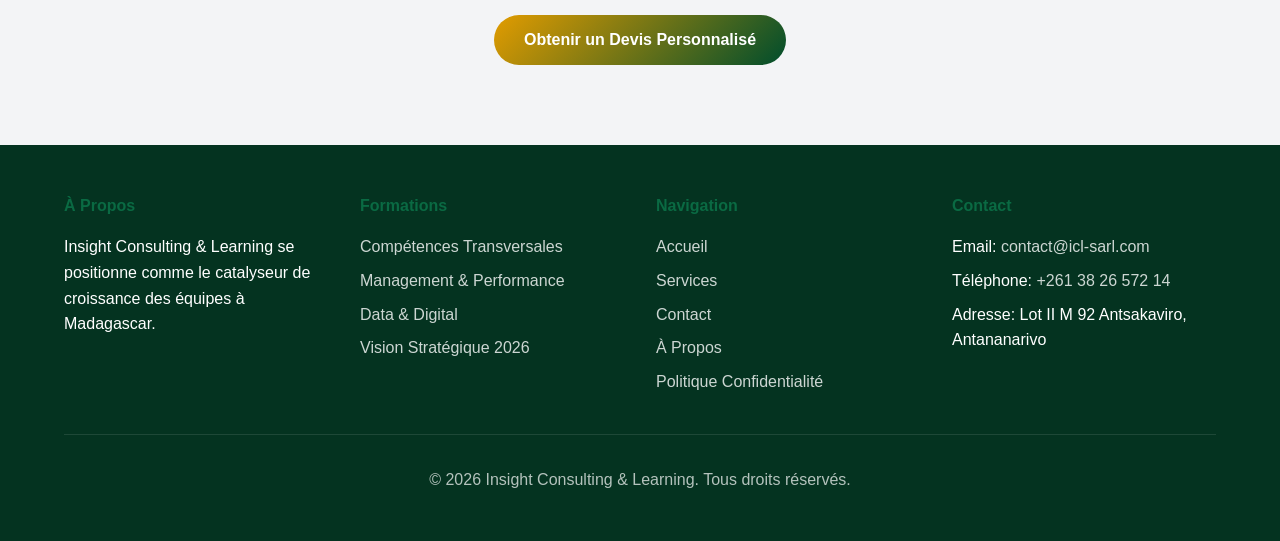
<file: services.html>
<!DOCTYPE html>
<html lang="fr">
<head>
    <meta charset="UTF-8">
    <meta name="viewport" content="width=device-width, initial-scale=1.0">
    <title>Services - Catalogue de Formations ICL 2026</title>
    <meta name="description" content="Catalogue ICL 2026: formations transversales, management, bureautique, Power BI, data science et vision stratégique IA.">
    <link rel="icon" type="image/png" href="assets/images/logo-icl-catalogue.png">
    <link rel="stylesheet" href="assets/css/style.css">
</head>
<body>
    <header>
        <nav>
            <div class="logo" style="display: flex; align-items: center; gap: 1rem;">
                <img src="assets/images/logo-icl-catalogue.png" alt="Logo Insight Consulting & Learning" style="height: 70px; width: auto;">
                <div style="font-size: 1.3rem; font-weight: bold; color: white; line-height: 1.2;">Insight<br>Consulting & Learning</div>
            </div>
            <ul class="nav-links" id="main-navigation">
                <li><a href="index.html">Accueil</a></li>
                <li><a href="services.html">Services</a></li>
                <li><a href="contact.html">Contact</a></li>
                <li><a href="about.html">À Propos</a></li>
            </ul>
            <button class="mobile-menu-toggle" aria-label="Ouvrir le menu" aria-expanded="false" aria-controls="main-navigation">☰</button>
        </nav>
    </header>

    <section class="hero" style="min-height: 400px; padding: 60px 5%;">
        <div class="hero-content">
            <h1>Catalogue de Formations 2026</h1>
            <p>Des parcours conçus pour développer les compétences clés de vos équipes.</p>
            <div class="hero-actions">
                <a href="assets/docs/catalogue-formations-icl-2026.pdf" class="cta-button cta-outline" download>Télécharger le Catalogue (PDF)</a>
            </div>
        </div>
    </section>

    <section id="transversal" class="section">
        <h2 class="section-title">Compétences Transversales</h2>
        <p class="section-subtitle">Modules orientés pratique et conformité métier, avec une durée adaptée aux besoins du client.</p>

        <div class="cards-grid">
            <div class="card"><h3 class="card-title">Communication Pro (EN/FR)</h3><p class="card-text">Maîtriser la communication professionnelle internationale et locale. Durée: sur mesure.</p></div>
            <div class="card"><h3 class="card-title">Développement Rural</h3><p class="card-text">Comprendre et piloter les projets en milieu rural. Durée: sur mesure.</p></div>
            <div class="card"><h3 class="card-title">RSE</h3><p class="card-text">Intégrer la responsabilité sociétale comme pilier stratégique. Durée: sur mesure.</p></div>
            <div class="card"><h3 class="card-title">Techniques d'Accueil</h3><p class="card-text">Valoriser l'image de marque via un accueil irréprochable. Durée: sur mesure.</p></div>
            <div class="card"><h3 class="card-title">Droit du Travail</h3><p class="card-text">Gérer les RH en conformité avec la législation malgache. Durée: sur mesure.</p></div>
        </div>
    </section>

    <section id="management" class="section section-alt">
        <h2 class="section-title">Management & Performance</h2>
        <p class="section-subtitle">Des formations opérationnelles pour piloter la performance.</p>

        <div class="cards-grid">
            <div class="card"><h3 class="card-title">Gestion de Projet</h3><p class="card-text">Outils et méthodologies pour gérer des projets complexes. Niveau: intermédiaire. Durée: sur mesure.</p></div>
            <div class="card"><h3 class="card-title">Gestion de la Qualité</h3><p class="card-text">Déployer une culture d'excellence centrée sur les parties prenantes. Niveau: intermédiaire. Durée: sur mesure.</p></div>
            <div class="card"><h3 class="card-title">Gestion de la Production</h3><p class="card-text">Optimiser les processus pour améliorer productivité et rentabilité. Niveau: intermédiaire. Durée: sur mesure.</p></div>
            <div class="card"><h3 class="card-title">HACCP</h3><p class="card-text">Maîtriser les points critiques de la sécurité sanitaire. Niveau: opérationnel. Durée: sur mesure.</p></div>
        </div>
    </section>

    <section id="digital" class="section">
        <h2 class="section-title">Bureautique & Digital IT</h2>
        <p class="section-subtitle">Compétences digitales essentielles pour toutes les fonctions.</p>

        <div class="cards-grid">
            <div class="card"><h3 class="card-title">MS Office</h3><p class="card-text">Parcours Word et Excel sur 3 niveaux: débutant, intermédiaire, avancé.</p></div>
            <div class="card"><h3 class="card-title">Sécurité Informatique</h3><p class="card-text">Protection des données sensibles et cyber-vigilance au quotidien.</p></div>
            <div class="card"><h3 class="card-title">Santé & Sécurité</h3><p class="card-text">Prévention des risques au travail et amélioration des pratiques sécurité.</p></div>
            <div class="card"><h3 class="card-title">Méthode Agile - SCRUM</h3><p class="card-text">Accroître la réactivité des équipes et la qualité des livrables.</p></div>
        </div>
    </section>

    <section id="data" class="section section-alt">
        <h2 class="section-title">Pôle Expertise Data & Digital</h2>
        <p class="section-subtitle">L'intelligence de la donnée au service de la décision.</p>

        <div class="cards-grid">
            <div class="card">
                <h3 class="card-title">Business Intelligence (Power BI)</h3>
                <p class="card-text">Cursus de 3 modules: initiation (import et visuels), intermédiaire (modélisation/DAX), avancé (DAX complexe et dashboards). Durée: sur mesure selon le client.</p>
            </div>
            <div class="card">
                <div class="card-icon"><img src="assets/images/icons/data-sql.png" alt="Icône SQL"></div>
                <h3 class="card-title">SQL pour Analystes</h3>
                <p class="card-text">Extraction agile de données depuis des bases relationnelles complexes. Niveau: intermédiaire.</p>
            </div>
            <div class="card">
                <div class="card-icon"><img src="assets/images/icons/data-python.png" alt="Icône Python"></div>
                <h3 class="card-title">Python pour la Data</h3>
                <p class="card-text">Automatisation des analyses avec Pandas et NumPy. Niveau: avancé.</p>
            </div>
            <div class="card">
                <div class="card-icon"><img src="assets/images/icons/data-r.png" alt="Icône R"></div>
                <h3 class="card-title">R pour Data Analysis</h3>
                <p class="card-text">Exploiter la puissance statistique du langage R pour les besoins analytiques. Niveau: avancé.</p>
            </div>
        </div>
    </section>

    <section id="vision-2026" class="section">
        <h2 class="section-title">Vision Stratégique 2026</h2>
        <p class="section-subtitle">Modules orientés IA et performance décisionnelle, avec une durée définie selon le client.</p>

        <div class="cards-grid">
            <div class="card"><h3 class="card-title">IA Générative</h3><p class="card-text">Prompt engineering et intégration métier. Public cible: tous.</p></div>
            <div class="card"><h3 class="card-title">Machine Learning</h3><p class="card-text">Régression, classification et clustering. Public cible: analystes.</p></div>
            <div class="card"><h3 class="card-title">Data pour Managers</h3><p class="card-text">Prendre des décisions éclairées via des indicateurs data. Public cible: managers.</p></div>
            <div class="card"><h3 class="card-title">Data Storytelling</h3><p class="card-text">Communiquer efficacement grâce à des rapports percutants. Public cible: décideurs.</p></div>
        </div>
    </section>

    <section class="section section-alt">
        <h2 class="section-title">Impact & Reporting</h2>
        <p class="section-subtitle">100% cas réels d'entreprise: KPIs, reporting automatisé et dashboards décideurs.</p>
        <div style="text-align: center; margin-top: 2rem;">
            <a href="contact.html" class="cta-button">Obtenir un Devis Personnalisé</a>
        </div>
    </section>

    <footer>
        <div class="footer-content">
            <div class="footer-section">
                <h4>À Propos</h4>
                <p>Insight Consulting & Learning se positionne comme le catalyseur de croissance des équipes à Madagascar.</p>
            </div>

            <div class="footer-section">
                <h4>Formations</h4>
                <ul>
                    <li><a href="#transversal">Compétences Transversales</a></li>
                    <li><a href="#management">Management & Performance</a></li>
                    <li><a href="#data">Data & Digital</a></li>
                    <li><a href="#vision-2026">Vision Stratégique 2026</a></li>
                </ul>
            </div>

            <div class="footer-section">
                <h4>Navigation</h4>
                <ul>
                    <li><a href="index.html">Accueil</a></li>
                    <li><a href="services.html">Services</a></li>
                    <li><a href="contact.html">Contact</a></li>
                    <li><a href="about.html">À Propos</a></li>
                    <li><a href="privacy.html">Politique Confidentialité</a></li>
                </ul>
            </div>

            <div class="footer-section">
                <h4>Contact</h4>
                <ul>
                    <li>Email: <a href="mailto:contact@icl-sarl.com">contact@icl-sarl.com</a></li>
                    <li>Téléphone: <a href="tel:+261382657214">+261 38 26 572 14</a></li>
                    <li>Adresse: Lot II M 92 Antsakaviro, Antananarivo</li>
                </ul>
            </div>
        </div>

        <div class="footer-bottom">
            <p>&copy; 2026 Insight Consulting & Learning. Tous droits réservés.</p>
        </div>
    </footer>

    <button id="scrollToTopBtn" style="display: none; position: fixed; bottom: 20px; right: 20px; padding: 10px 15px; background: linear-gradient(135deg, var(--primary-color), var(--secondary-color)); color: white; border: none; border-radius: 50%; cursor: pointer; font-size: 1.2rem; z-index: 999; width: 40px; height: 40px;">
        ↑
    </button>

    <script src="assets/js/script.js" defer></script>
</body>
</html>
</file>
<file: assets/css/style.css>
/* ============================================
   VARIABLES & RESET
   ============================================ */

:root {
  --primary-color: #004d2c;
  --secondary-color: #0a6a43;
  --accent-color: #e29c00;
  --dark-bg: #043320;
  --light-bg: #f3f4f6;
  --text-dark: #1f2937;
  --text-light: #4b5563;
  --border-color: #d1d5db;
  --shadow: 0 2px 8px rgba(0, 77, 44, 0.08);
  --shadow-lg: 0 10px 28px rgba(0, 77, 44, 0.16);
}

* {
  margin: 0;
  padding: 0;
  box-sizing: border-box;
}

html {
  scroll-behavior: smooth;
}

body {
  font-family: 'Segoe UI', Tahoma, Geneva, Verdana, sans-serif;
  color: var(--text-dark);
  line-height: 1.6;
  background-color: var(--light-bg);
}

/* ============================================
   HEADER & NAVIGATION
   ============================================ */

header {
  background: linear-gradient(135deg, #03311d 0%, var(--primary-color) 75%, #866100 100%);
  color: white;
  position: sticky;
  top: 0;
  z-index: 1000;
  box-shadow: var(--shadow);
}

nav {
  display: flex;
  justify-content: space-between;
  align-items: center;
  padding: 1rem 5%;
  max-width: 1400px;
  margin: 0 auto;
  width: 100%;
}

.logo {
  font-size: 1.8rem;
  font-weight: bold;
  display: flex;
  align-items: center;
  gap: 0.5rem;
}

.nav-links {
  display: flex;
  list-style: none;
  gap: 2rem;
}

.nav-links a {
  color: white;
  text-decoration: none;
  transition: color 0.3s ease;
  font-weight: 500;
}

.nav-links a:hover {
  color: var(--secondary-color);
}

.nav-links a.active {
  color: var(--secondary-color);
}

.nav-links a:focus-visible,
.mobile-menu-toggle:focus-visible,
.cta-button:focus-visible,
.form-submit:focus-visible {
  outline: 3px solid var(--accent-color);
  outline-offset: 3px;
}

.mobile-menu-toggle {
  display: none;
  background: none;
  border: none;
  color: white;
  font-size: 1.5rem;
  cursor: pointer;
}

/* ============================================
   HERO SECTION
   ============================================ */

.hero {
  background: linear-gradient(135deg, #03311d 0%, var(--primary-color) 65%, #9b6c00 100%);
  color: white;
  padding: 100px 5%;
  text-align: center;
  min-height: 600px;
  display: flex;
  align-items: center;
  justify-content: center;
}

.hero-content {
  max-width: 800px;
  margin: 0 auto;
}

.hero h1 {
  font-size: 3.5rem;
  margin-bottom: 1rem;
  font-weight: bold;
}

.hero p {
  font-size: 1.3rem;
  margin-bottom: 2rem;
  color: rgba(255, 255, 255, 0.9);
}

.cta-button {
  display: inline-block;
  padding: 12px 30px;
  background: linear-gradient(135deg, var(--accent-color), var(--primary-color));
  color: white;
  text-decoration: none;
  border-radius: 50px;
  font-weight: 600;
  transition: transform 0.3s ease, box-shadow 0.3s ease;
  border: none;
  cursor: pointer;
  font-size: 1rem;
}

.hero-actions {
  display: flex;
  justify-content: center;
  align-items: center;
  gap: 1rem;
  flex-wrap: wrap;
}

.cta-button.cta-outline {
  background: transparent;
  border: 2px solid rgba(255, 255, 255, 0.9);
}

.cta-button.cta-outline:hover {
  background: rgba(255, 255, 255, 0.12);
}

.cta-button:hover {
  transform: translateY(-2px);
  box-shadow: var(--shadow-lg);
}

/* ============================================
   MAIN CONTENT SECTIONS
   ============================================ */

.section {
  padding: 80px 5%;
  max-width: 1400px;
  margin: 0 auto;
}

.section-title {
  font-size: 2.5rem;
  margin-bottom: 3rem;
  text-align: center;
  color: var(--text-dark);
  position: relative;
  display: inline-block;
  width: 100%;
}

.section-title::after {
  content: '';
  display: block;
  width: 60px;
  height: 4px;
  background: linear-gradient(90deg, var(--accent-color), var(--secondary-color));
  margin: 1rem auto 0;
}

.section-subtitle {
  font-size: 1.1rem;
  color: var(--text-light);
  margin-bottom: 2rem;
  text-align: center;
}

/* ============================================
   CARDS & GRID
   ============================================ */

.cards-grid {
  display: grid;
  grid-template-columns: repeat(auto-fit, minmax(300px, 1fr));
  gap: 2rem;
  margin-top: 3rem;
}

.card {
  background: #e5e7eb;
  border-radius: 12px;
  padding: 2rem;
  box-shadow: var(--shadow);
  transition: transform 0.3s ease, box-shadow 0.3s ease;
  border: 1px solid var(--border-color);
  border-top: 4px solid var(--primary-color);
}

.card:hover {
  transform: translateY(-8px);
  box-shadow: var(--shadow-lg);
}

.card-icon {
  font-size: 2.5rem;
  margin-bottom: 1rem;
  display: inline-block;
  line-height: 1;
}

.card-icon img {
  width: 42px;
  height: 42px;
  object-fit: contain;
}

.card-title {
  font-size: 1.3rem;
  margin-bottom: 0.5rem;
  color: var(--text-dark);
}

.card-text {
  color: var(--text-light);
  line-height: 1.8;
}

/* ============================================
   ABOUT SECTION
   ============================================ */

.about-content {
  display: grid;
  grid-template-columns: 1fr 1fr;
  gap: 3rem;
  align-items: center;
  margin-top: 3rem;
}

.about-text h3 {
  font-size: 1.5rem;
  margin-bottom: 1rem;
  color: var(--primary-color);
}

.about-text p {
  margin-bottom: 1.5rem;
  color: var(--text-light);
  line-height: 1.9;
}

.values-list {
  list-style: none;
  margin-top: 2rem;
}

.values-list li {
  padding: 0.8rem 0;
  padding-left: 2rem;
  position: relative;
  color: var(--text-dark);
}

.values-list li::before {
  content: '✓';
  position: absolute;
  left: 0;
  color: var(--secondary-color);
  font-weight: bold;
  font-size: 1.3rem;
}

/* ============================================
   ALTERNATE SECTION (Light Background)
   ============================================ */

.section-alt {
  background-color: var(--light-bg);
}

/* ============================================
   CONTACT SECTION
   ============================================ */

.contact-wrapper {
  display: grid;
  grid-template-columns: 1fr 1fr;
  gap: 3rem;
  margin-top: 3rem;
}

.contact-info {
  display: flex;
  flex-direction: column;
  gap: 2rem;
}

.contact-item {
  padding: 1.5rem;
  background: white;
  border-radius: 8px;
  border-left: 4px solid var(--primary-color);
}

.contact-item strong {
  display: block;
  margin-bottom: 0.5rem;
  color: var(--text-dark);
}

.contact-form {
  background: white;
  padding: 2rem;
  border-radius: 12px;
  box-shadow: var(--shadow);
}

.form-group {
  margin-bottom: 1.5rem;
}

.form-group label {
  display: block;
  margin-bottom: 0.5rem;
  font-weight: 600;
  color: var(--text-dark);
}

.form-group input,
.form-group textarea {
  width: 100%;
  padding: 0.8rem;
  border: 1px solid var(--border-color);
  border-radius: 6px;
  font-family: inherit;
  font-size: 1rem;
  transition: border-color 0.3s ease;
}

.form-group input:focus,
.form-group textarea:focus {
  outline: none;
  border-color: var(--primary-color);
  box-shadow: 0 0 0 3px rgba(0, 102, 204, 0.1);
}

.form-group textarea {
  resize: vertical;
  min-height: 150px;
}

.form-submit {
  width: 100%;
  padding: 0.8rem;
  background: linear-gradient(135deg, var(--accent-color), var(--primary-color));
  color: white;
  border: none;
  border-radius: 6px;
  font-size: 1rem;
  font-weight: 600;
  cursor: pointer;
  transition: transform 0.3s ease, box-shadow 0.3s ease;
}

.form-submit:hover {
  transform: translateY(-2px);
  box-shadow: var(--shadow-lg);
}

/* ============================================
   FOOTER
   ============================================ */

footer {
  background: var(--dark-bg);
  color: white;
  padding: 3rem 5%;
}

.footer-content {
  display: grid;
  grid-template-columns: repeat(auto-fit, minmax(250px, 1fr));
  gap: 2rem;
  max-width: 1400px;
  margin: 0 auto 2rem;
}

.footer-section h4 {
  margin-bottom: 1rem;
  color: var(--secondary-color);
}

.footer-section ul {
  list-style: none;
}

.footer-section ul li {
  margin-bottom: 0.5rem;
}

.footer-section a {
  color: rgba(255, 255, 255, 0.8);
  text-decoration: none;
  transition: color 0.3s ease;
}

.footer-section a:hover {
  color: var(--secondary-color);
}

.footer-bottom {
  border-top: 1px solid rgba(255, 255, 255, 0.1);
  padding-top: 2rem;
  text-align: center;
  color: rgba(255, 255, 255, 0.7);
}

/* ============================================
   RESPONSIVE DESIGN
   ============================================ */

@media (max-width: 768px) {
  .nav-links {
    display: none;
    flex-direction: column;
    gap: 1rem;
    position: absolute;
    top: 60px;
    right: 0;
    width: 100%;
    background: var(--dark-bg);
    padding: 1rem;
    list-style: none;
  }

  .nav-links.active {
    display: flex;
  }

  .mobile-menu-toggle {
    display: block;
  }

  .hero h1 {
    font-size: 2rem;
  }

  .hero p {
    font-size: 1rem;
  }

  .section-title {
    font-size: 1.8rem;
  }

  .about-content,
  .contact-wrapper {
    grid-template-columns: 1fr;
  }

  .cards-grid {
    grid-template-columns: 1fr;
  }

  .section {
    padding: 50px 5%;
  }
}

@media (prefers-reduced-motion: reduce) {
  *,
  *::before,
  *::after {
    animation-duration: 0.01ms !important;
    animation-iteration-count: 1 !important;
    transition-duration: 0.01ms !important;
    scroll-behavior: auto !important;
  }
}

@media (max-width: 480px) {
  nav {
    padding: 1rem 2%;
  }

  .logo {
    font-size: 1.3rem;
  }

  .hero {
    min-height: 400px;
    padding: 50px 2%;
  }

  .hero h1 {
    font-size: 1.5rem;
  }

  .hero p {
    font-size: 0.9rem;
  }

  .section-title {
    font-size: 1.5rem;
  }

  .cards-grid {
    gap: 1rem;
  }

  .card {
    padding: 1.5rem;
  }
}
</file>
